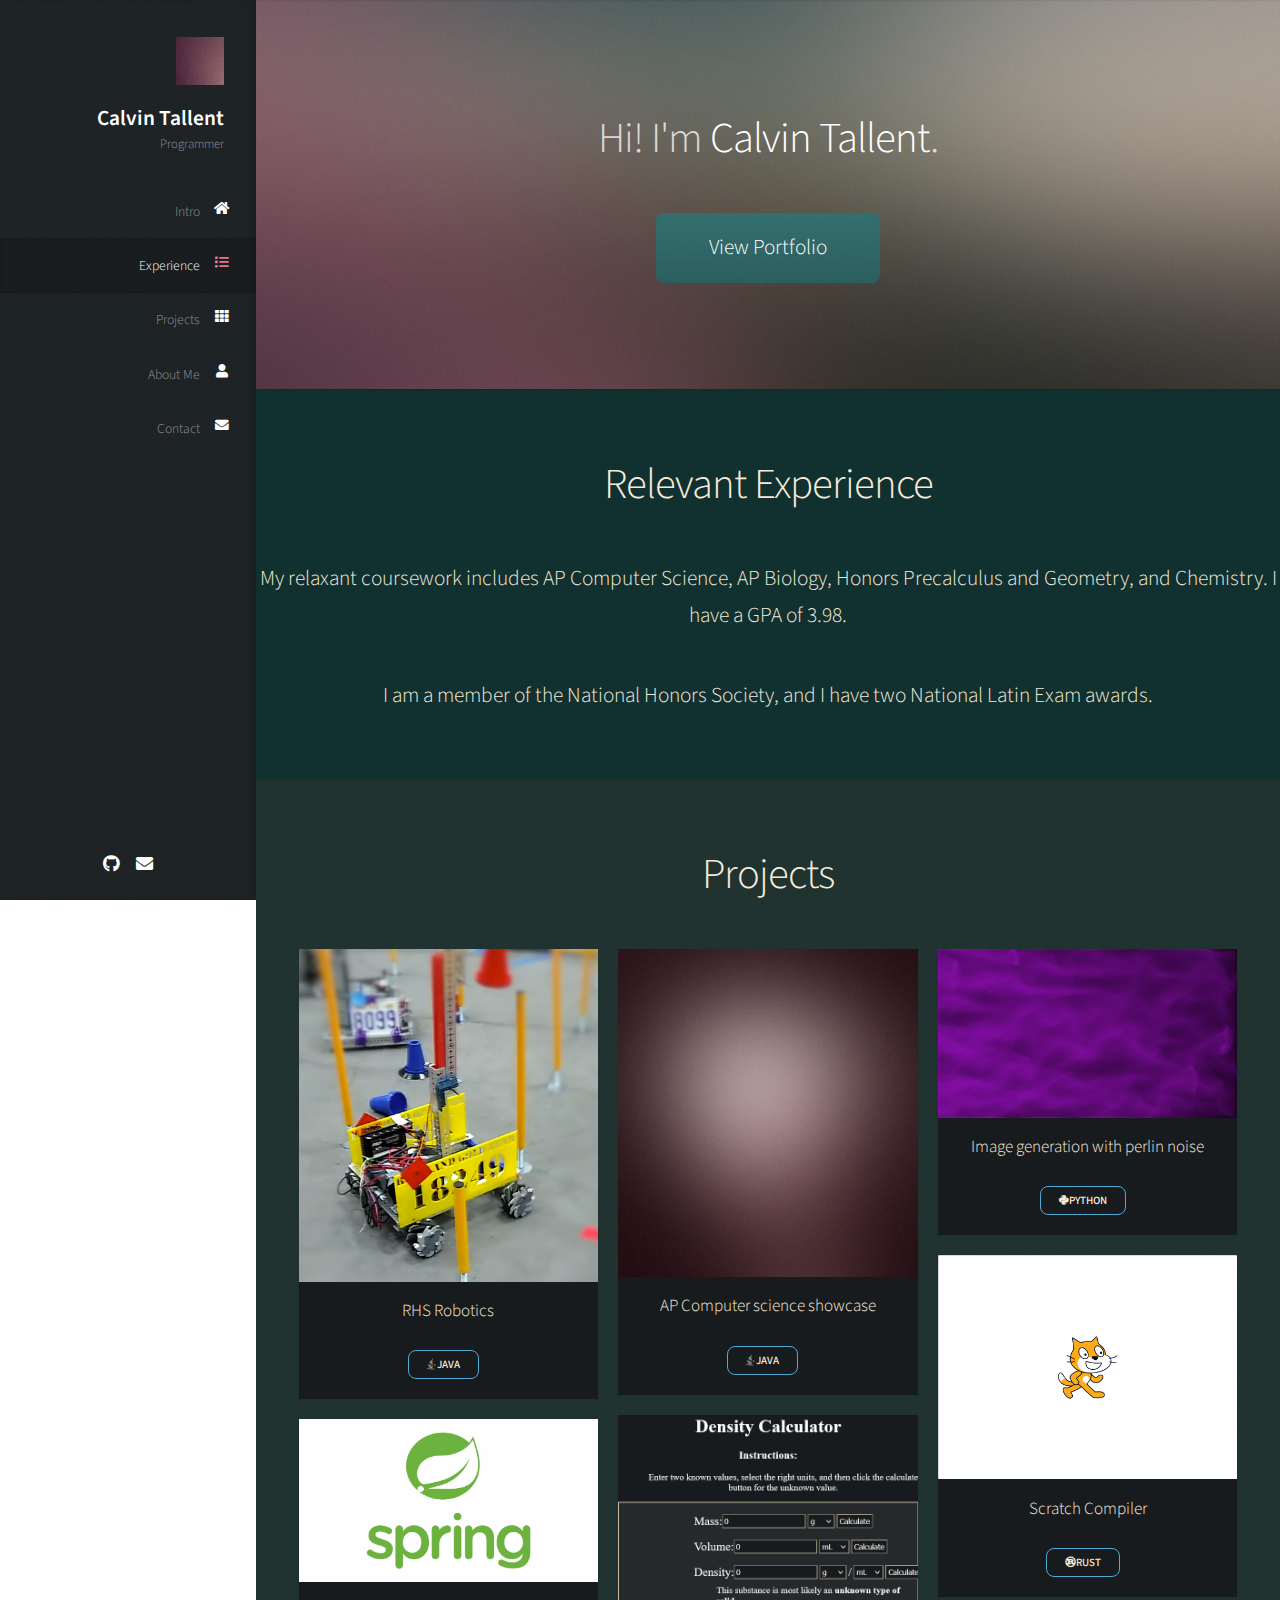
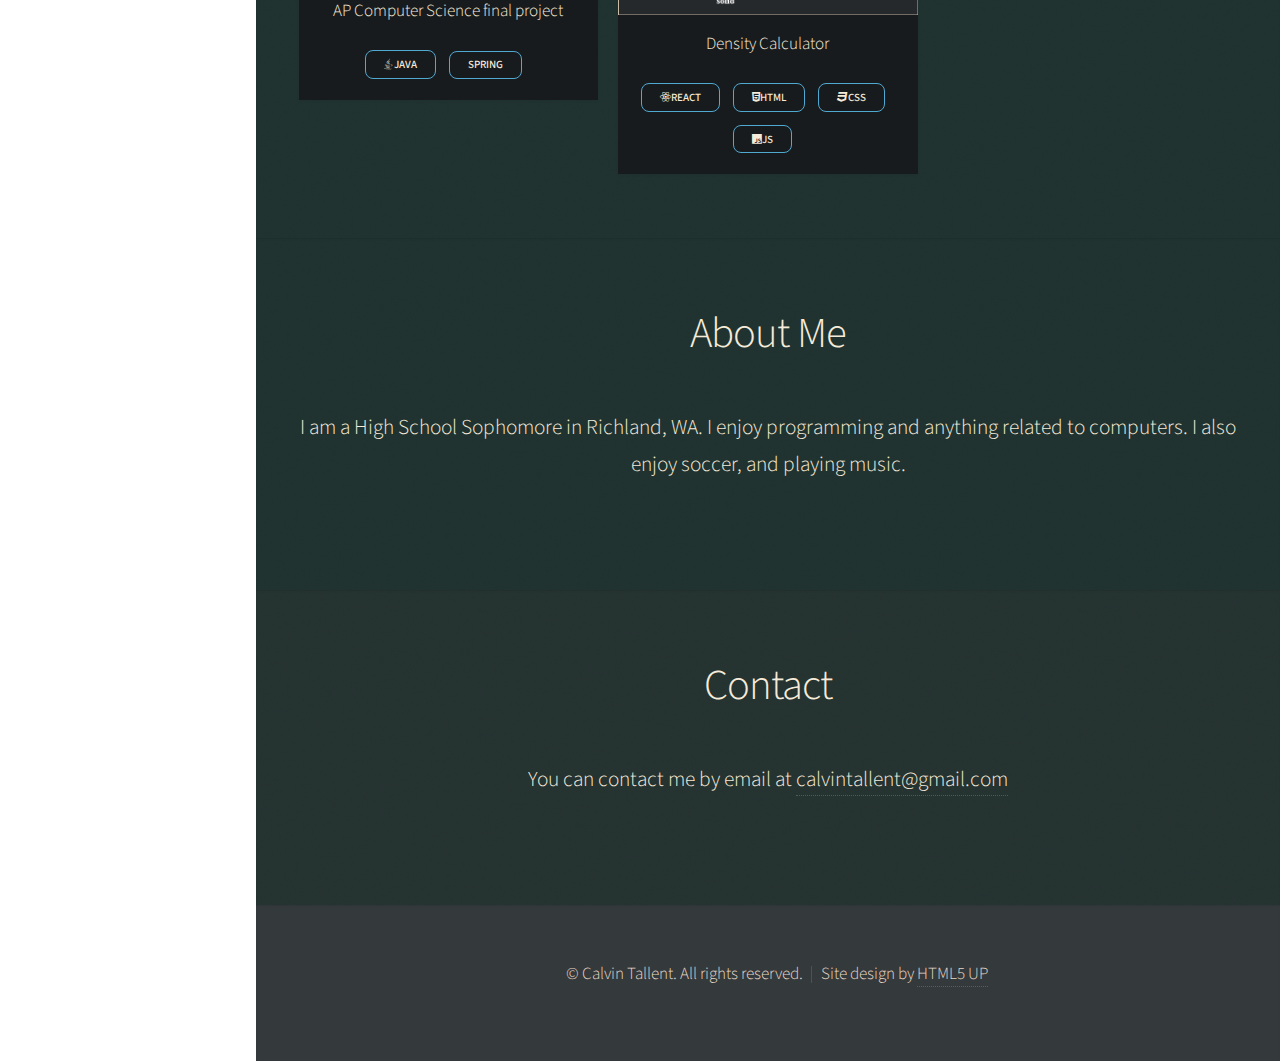
<file: index.html>
<!DOCTYPE HTML>
<!--
	Prologue by HTML5 UP
	html5up.net | @ajlkn
	Free for personal and commercial use under the CCA 3.0 license (html5up.net/license)
-->
<html>
	<head>
		<title>Calvin Tallent's Portfolio</title>
		<meta charset="utf-8" />
		<meta name="viewport" content="width=device-width, initial-scale=1, user-scalable=no" />
		<link rel="stylesheet" href="assets/css/main.css" />
		<link rel="stylesheet" href="assets/css/prism.css">
	</head>
	<body class="is-preload">

		<!-- Header -->
			<div id="header">

				<div class="top">

					<!-- Logo -->
						<div id="logo">
							<span class="image avatar48"><img src="images/avatar.jpg" alt="" /></span>
							<h1 id="title">Calvin Tallent</h1>
							<p>Programmer</p>
						</div>

					<!-- Nav -->
						<nav id="nav">
							<ul>
								<li><a href="#top" id="top-link"><span class="icon solid fa-home">Intro</span></a></li>
								<li><a href="#experience" id="experience-link"><span class="icon solid fa-list">Experience</span></a></li>
								<li><a href="#portfolio" id="portfolio-link"><span class="icon solid fa-th">Projects</span></a></li>
								<li><a href="#about" id="about-link"><span class="icon solid fa-user">About Me</span></a></li>
								<li><a href="#contact" id="contact-link"><span class="icon solid fa-envelope">Contact</span></a></li>
							</ul>
						</nav>

				</div>

				<div class="bottom">

					<!-- Social Icons -->
						<ul class="icons">
							<!-- <li><a href="#" class="icon brands fa-twitter"><span class="label">Twitter</span></a></li>
							<li><a href="#" class="icon brands fa-facebook-f"><span class="label">Facebook</span></a></li> -->
							<li><a href="https://github.com/Tallented-Code-bot" class="icon brands fa-github"><span class="label">Github</span></a></li>
							<!-- <li><a href="#" class="icon brands fa-dribbble"><span class="label">Dribbble</span></a></li> -->
							<li><a href="mailto:calvintallent@gmail.com" class="icon solid fa-envelope"><span class="label">Email</span></a></li>
						</ul>

				</div>

			</div>

		<!-- Main -->
			<div id="main">

				<!-- Intro -->
					<section id="top" class="one dark cover">
						<div class="container">

							<header>
								<h2 class="alt">Hi! I'm <strong>Calvin Tallent</strong>. </h2>
								<!-- <p>Ligula scelerisque justo sem accumsan diam quis<br />
								vitae natoque dictum sollicitudin elementum.</p> -->
							</header>

							<footer>
								<a href="#portfolio" class="button scrolly">View Portfolio</a>
							</footer>

						</div>

					</section>

					<section id="experience" class="two">
						<header><h2>Relevant Experience</h2></header>

						<p>
							My relaxant coursework includes AP Computer Science, AP Biology, Honors Precalculus and Geometry, and Chemistry.
							I have a GPA of 3.98.
						</p>

						<p>
							I am a member of the National Honors Society, and I have two National Latin Exam awards.
						</p>

					</section>

				<!-- Portfolio -->
					<section id="portfolio" class="three">
						<div class="container">

							<header>
								<h2>Projects</h2>
							</header>

							<p></p>

							<div class="row">
								<div class="col-4 col-12-mobile">
									<article class="item">
										<a href="pages/robotics.html" class="image fit"><img src="images/robot.png" alt="" /></a>
										<header>
											<h3>RHS Robotics</h3>
											<p>
												<span class="skill icon brands fa-java">
												Java</span>
											</p>
										</header>
									</article>
									<article class="item">
										<a href="pages/bank-project.html" class="image fit"><img src="images/spring-logo.png" alt="" /></a>
										<header>
											<h3>AP Computer Science final project</h3>
											<p>
												<span class="skill icon brands fa-java">
												Java</span>
												<span class="skill">Spring</span>
											</p>
										</header>
									</article>
								</div>
								<div class="col-4 col-12-mobile">
									<article class="item">
										<a href="pages/cs-showcase.html" class="image fit"><img src="images/pic04.jpg" alt="" /></a>
										<header>
											<h3>AP Computer science showcase</h3>
											<p>
												<span class="skill icon brands fa-java">
												Java</span>
											</p>
										</header>
									</article>
									<article class="item">
										<a href="pages/density-calculator.html" class="image fit"><img src="images/density_calculator.png" alt="" /></a>
										<header>
											<h3>Density Calculator</h3>
											<p>
												<span class="skill icon brands fa-react">React</span>
												<span class="skill icon brands fa-html5">HTML</span>
												<span class="skill icon brands fa-css3">CSS</span>
												<span class="skill icon brands fa-js">JS</span>
											</p>
										</header>
									</article>
								</div>
								<div class="col-4 col-12-mobile">
									<article class="item">
										<a href="pages/perlin-noise.html" class="image fit"><img src="images/perlin_image.png" alt="" /></a>
										<header>
											<h3>Image generation with perlin noise</h3>
											<p>
												<span class="icon skill brands fa-python fa-lg">Python</span>
											</p>
										</header>
									</article>
									<article class="item">
										<a href="/pages/scratch-compiler.html" class="image fit"><img src="images/scratch.png" alt="" /></a>
										<header>
											<h3>Scratch Compiler</h3>
											<p>
												<span class="icon skill brands fa-rust">Rust</span>
											</p>
										</header>
									</article>
								</div>
							</div>

						</div>
					</section>

				<!-- About Me -->
					<section id="about" class="four">
						<div class="container">

							<header>
								<h2>About Me</h2>
							</header>

							<!-- <a href="#" class="image featured"><img src="images/pic08.jpg" alt="" /></a> -->

							<p>
								I am a High School Sophomore in Richland, WA.  I enjoy programming and anything related to computers.
								I also enjoy soccer, and playing music.
							</p>


							<!-- <pre><code class="lang-css"> </code></pre> -->

						</div>
					</section>

				<!-- Contact -->
					<section id="contact" class="five">
						<div class="container">

							<header>
								<h2>Contact</h2>
							</header>

							<p>You can contact me by email at <a href="mailto:calvintallent@gmail.com">calvintallent@gmail.com</a></p>

							<!-- <form method="post" action="#">
								<div class="row">
									<div class="col-6 col-12-mobile"><input type="text" name="name" placeholder="Name" /></div>
									<div class="col-6 col-12-mobile"><input type="text" name="email" placeholder="Email" /></div>
									<div class="col-12">
										<textarea name="message" placeholder="Message"></textarea>
									</div>
									<div class="col-12">
										<input type="submit" value="Send Message" />
									</div>
								</div>
							</form> -->

						</div>
					</section>

			</div>

		<!-- Footer -->
			<div id="footer">

				<!-- Copyright -->
					<ul class="copyright">
						<li>&copy; Calvin Tallent. All rights reserved.</li><li>Site design by <a href="http://html5up.net">HTML5 UP</a></li>
					</ul>

			</div>

		<!-- Scripts -->
			<script src="assets/js/jquery.min.js"></script>
			<script src="assets/js/jquery.scrolly.min.js"></script>
			<script src="assets/js/jquery.scrollex.min.js"></script>
			<script src="assets/js/browser.min.js"></script>
			<script src="assets/js/breakpoints.min.js"></script>
			<script src="assets/js/util.js"></script>
			<script src="assets/js/main.js"></script>
			<script src="assets/js/prism.js"></script>

	</body>
</html>
</file>
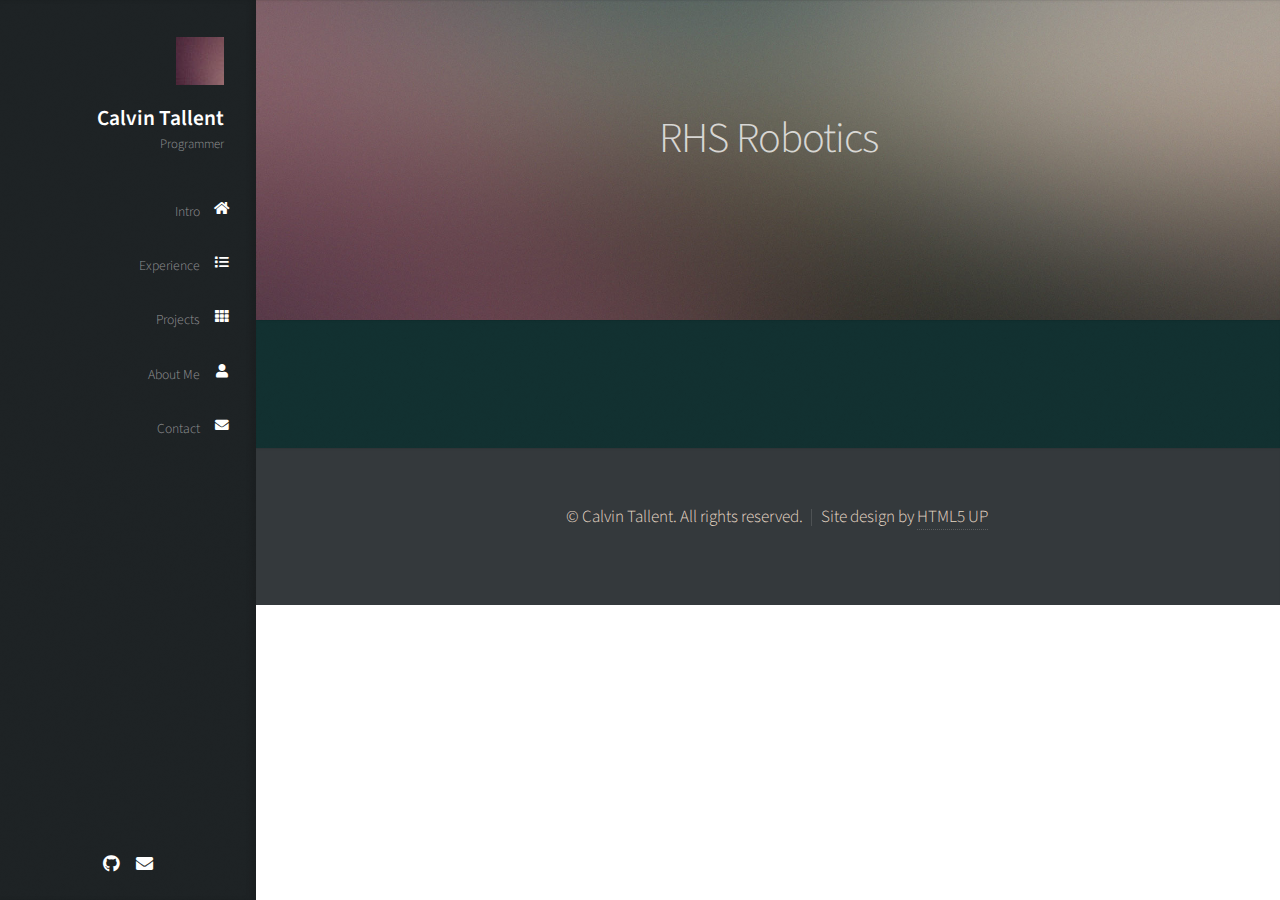
<file: project.html>
<!DOCTYPE html>
<html lang="en">
<head>
    <meta charset="UTF-8">
    <meta http-equiv="X-UA-Compatible" content="IE=edge">
    <meta name="viewport" content="width=device-width, initial-scale=1.0">
    <link rel="stylesheet" href="assets/css/main.css" />
    <link rel="stylesheet" href="assets/css/prism.css">
    <title>Project test page</title>
</head>
<body class="is-preload">
    		<div id="header">

				<div class="top">

					<!-- Logo -->
						<div id="logo">
							<span class="image avatar48"><img src="images/avatar.jpg" alt="" /></span>
							<h1 id="title">Calvin Tallent</h1>
							<p>Programmer</p>
						</div>

					<!-- Nav -->
						<nav id="nav">
							<ul>
								<li><a href="index.html#top" id="top-link"><span class="icon solid fa-home">Intro</span></a></li>
								<li><a href="index.html#experience" id="experience-link"><span class="icon solid fa-list">Experience</span></a></li>
								<li><a href="index.html#portfolio" id="portfolio-link"><span class="icon solid fa-th">Projects</span></a></li>
								<li><a href="index.html#about" id="about-link"><span class="icon solid fa-user">About Me</span></a></li>
								<li><a href="index.html#contact" id="contact-link"><span class="icon solid fa-envelope">Contact</span></a></li>
							</ul>
						</nav>

				</div>

				<div class="bottom">

					<!-- Social Icons -->
						<ul class="icons">
							<!-- <li><a href="#" class="icon brands fa-twitter"><span class="label">Twitter</span></a></li>
							<li><a href="#" class="icon brands fa-facebook-f"><span class="label">Facebook</span></a></li> -->
							<li><a href="https://github.com/Tallented-Code-bot" class="icon brands fa-github"><span class="label">Github</span></a></li>
							<!-- <li><a href="#" class="icon brands fa-dribbble"><span class="label">Dribbble</span></a></li> -->
							<li><a href="mailto:calvintallent@gmail.com" class="icon solid fa-envelope"><span class="label">Email</span></a></li>
						</ul>

				</div>

			</div>

    <div id="main">
        <section id="top" class="one dark cover">
            <div class="container">
                <header><h2 class="alt">RHS Robotics</h2> </header>
            </div>
        </section>

        <section class="two">
                         
        </section>

    </div>


    <div id="footer">

        <!-- Copyright -->
            <ul class="copyright">
                <li>&copy; Calvin Tallent. All rights reserved.</li><li>Site design by <a href="http://html5up.net">HTML5 UP</a></li>
            </ul>

    </div>



    <script src="assets/js/jquery.min.js"></script>
    <script src="assets/js/jquery.scrolly.min.js"></script>
    <script src="assets/js/jquery.scrollex.min.js"></script>
    <script src="assets/js/browser.min.js"></script>
    <script src="assets/js/breakpoints.min.js"></script>
    <script src="assets/js/util.js"></script>
    <script src="assets/js/main.js"></script>
</body>
</html>
</file>
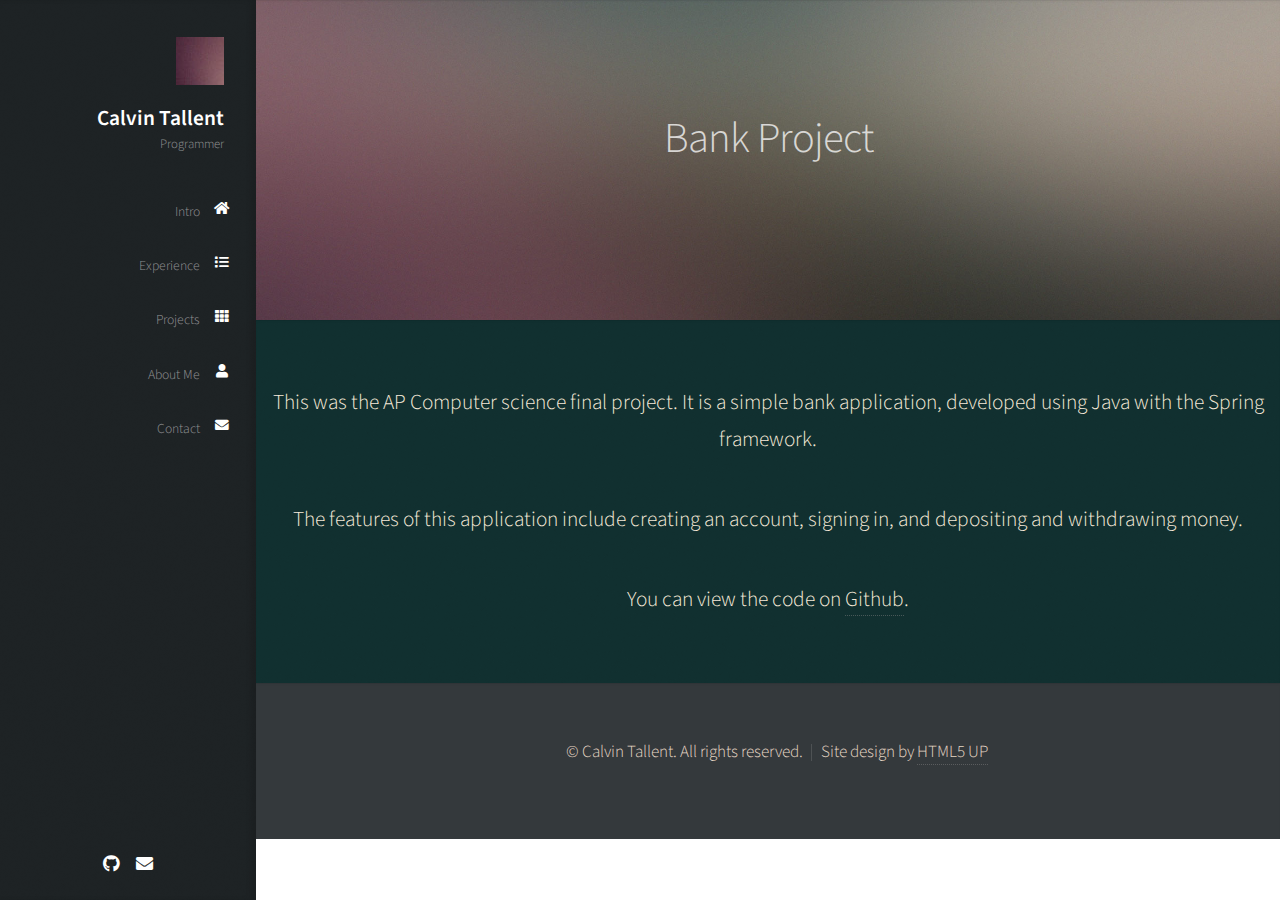
<file: pages/bank-project.html>
<!DOCTYPE html>
<html lang="en">
<head>
    <meta charset="UTF-8">
    <meta http-equiv="X-UA-Compatible" content="IE=edge">
    <meta name="viewport" content="width=device-width, initial-scale=1.0">
    <link rel="stylesheet" href="../assets/css/main.css" />
    <link rel="stylesheet" href="../assets/css/prism.css">
    <title>Scratch Compiler - Calvin Tallent's Portfolio</title>
</head>
<body class="is-preload">
    		<div id="header">

				<div class="top">

					<!-- Logo -->
						<div id="logo">
							<span class="image avatar48"><img src="../images/avatar.jpg" alt="" /></span>
							<h1 id="title">Calvin Tallent</h1>
							<p>Programmer</p>
						</div>

					<!-- Nav -->
						<nav id="nav">
							<ul>
								<li><a href="../index.html#top" id="top-link"><span class="icon solid fa-home">Intro</span></a></li>
								<li><a href="../index.html#experience" id="experience-link"><span class="icon solid fa-list">Experience</span></a></li>
								<li><a href="../index.html#portfolio" id="portfolio-link"><span class="icon solid fa-th">Projects</span></a></li>
								<li><a href="../index.html#about" id="about-link"><span class="icon solid fa-user">About Me</span></a></li>
								<li><a href="../index.html#contact" id="contact-link"><span class="icon solid fa-envelope">Contact</span></a></li>
							</ul>
						</nav>

				</div>

				<div class="bottom">

					<!-- Social Icons -->
						<ul class="icons">
							<!-- <li><a href="#" class="icon brands fa-twitter"><span class="label">Twitter</span></a></li>
							<li><a href="#" class="icon brands fa-facebook-f"><span class="label">Facebook</span></a></li> -->
							<li><a href="https://github.com/Tallented-Code-bot" class="icon brands fa-github"><span class="label">Github</span></a></li>
							<!-- <li><a href="#" class="icon brands fa-dribbble"><span class="label">Dribbble</span></a></li> -->
							<li><a href="mailto:calvintallent@gmail.com" class="icon solid fa-envelope"><span class="label">Email</span></a></li>
						</ul>

				</div>

			</div>

    <div id="main">
        <section id="top" class="one dark cover">
            <div class="container">
                <header>
					<h2 class="alt">Bank Project</h2>
				</header>
            </div>
        </section>

        <section class="two">
			<p>
				This was the AP Computer science final project.  It is a simple bank application, developed using Java with the Spring framework.	
			</p>

			<p>
				The features of this application include creating an account, signing in, and depositing and withdrawing money.
			</p>

			<p>
				You can view the code on <a href="https://github.com/Tallented-Code-bot/apcs_final_project/">Github</a>.
			</p>

			
        </section>

    </div>


    <div id="footer">

        <!-- Copyright -->
            <ul class="copyright">
                <li>&copy; Calvin Tallent. All rights reserved.</li><li>Site design by <a href="http://html5up.net">HTML5 UP</a></li>
            </ul>

    </div>



    <script src="../assets/js/jquery.min.js"></script>
    <script src="../assets/js/jquery.scrolly.min.js"></script>
    <script src="../assets/js/jquery.scrollex.min.js"></script>
    <script src="../assets/js/browser.min.js"></script>
    <script src="../assets/js/breakpoints.min.js"></script>
    <script src="../assets/js/util.js"></script>
    <script src="../assets/js/main.js"></script>
</body>
</html>
</file>
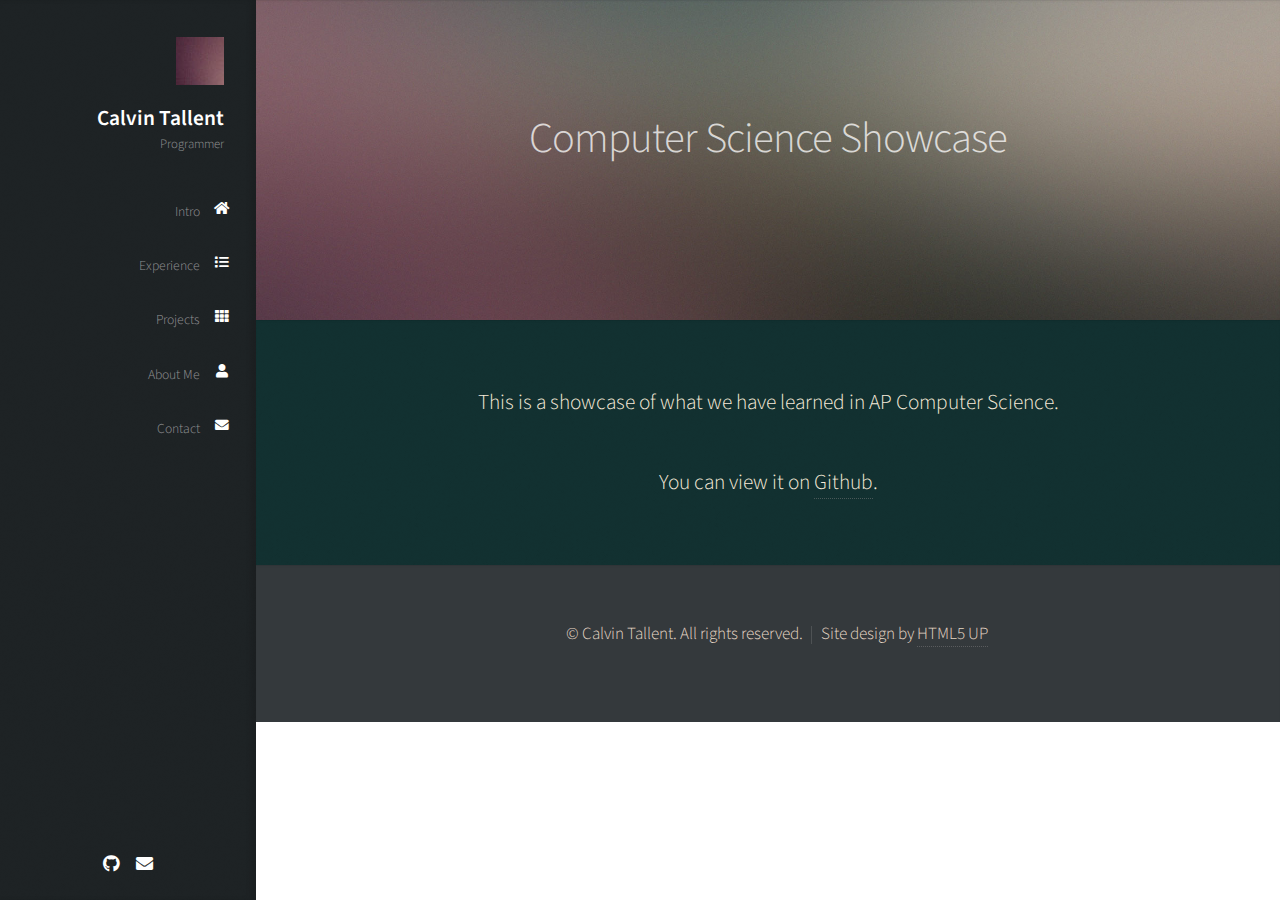
<file: pages/cs-showcase.html>
<!DOCTYPE html>
<html lang="en">
<head>
    <meta charset="UTF-8">
    <meta http-equiv="X-UA-Compatible" content="IE=edge">
    <meta name="viewport" content="width=device-width, initial-scale=1.0">
    <link rel="stylesheet" href="../assets/css/main.css" />
    <link rel="stylesheet" href="../assets/css/prism.css">
    <title>Scratch Compiler - Calvin Tallent's Portfolio</title>
</head>
<body class="is-preload">
    		<div id="header">

				<div class="top">

					<!-- Logo -->
						<div id="logo">
							<span class="image avatar48"><img src="../images/avatar.jpg" alt="" /></span>
							<h1 id="title">Calvin Tallent</h1>
							<p>Programmer</p>
						</div>

					<!-- Nav -->
						<nav id="nav">
							<ul>
								<li><a href="../index.html#top" id="top-link"><span class="icon solid fa-home">Intro</span></a></li>
								<li><a href="../index.html#experience" id="experience-link"><span class="icon solid fa-list">Experience</span></a></li>
								<li><a href="../index.html#portfolio" id="portfolio-link"><span class="icon solid fa-th">Projects</span></a></li>
								<li><a href="../index.html#about" id="about-link"><span class="icon solid fa-user">About Me</span></a></li>
								<li><a href="../index.html#contact" id="contact-link"><span class="icon solid fa-envelope">Contact</span></a></li>
							</ul>
						</nav>

				</div>

				<div class="bottom">

					<!-- Social Icons -->
						<ul class="icons">
							<!-- <li><a href="#" class="icon brands fa-twitter"><span class="label">Twitter</span></a></li>
							<li><a href="#" class="icon brands fa-facebook-f"><span class="label">Facebook</span></a></li> -->
							<li><a href="https://github.com/Tallented-Code-bot" class="icon brands fa-github"><span class="label">Github</span></a></li>
							<!-- <li><a href="#" class="icon brands fa-dribbble"><span class="label">Dribbble</span></a></li> -->
							<li><a href="mailto:calvintallent@gmail.com" class="icon solid fa-envelope"><span class="label">Email</span></a></li>
						</ul>

				</div>

			</div>

    <div id="main">
        <section id="top" class="one dark cover">
            <div class="container">
                <header>
					<h2 class="alt">Computer Science Showcase</h2>
				</header>
            </div>
        </section>

        <section class="two">

			<p>
				This is a showcase of what we have learned in AP Computer Science.
			</p>

			<p>
				You can view it on <a href="https://github.com/Tallented-Code-bot/apcs_showcase">Github</a>.
			</p>
			
        </section>

    </div>


    <div id="footer">

        <!-- Copyright -->
            <ul class="copyright">
                <li>&copy; Calvin Tallent. All rights reserved.</li><li>Site design by <a href="http://html5up.net">HTML5 UP</a></li>
            </ul>

    </div>



    <script src="../assets/js/jquery.min.js"></script>
    <script src="../assets/js/jquery.scrolly.min.js"></script>
    <script src="../assets/js/jquery.scrollex.min.js"></script>
    <script src="../assets/js/browser.min.js"></script>
    <script src="../assets/js/breakpoints.min.js"></script>
    <script src="../assets/js/util.js"></script>
    <script src="../assets/js/main.js"></script>
</body>
</html>
</file>
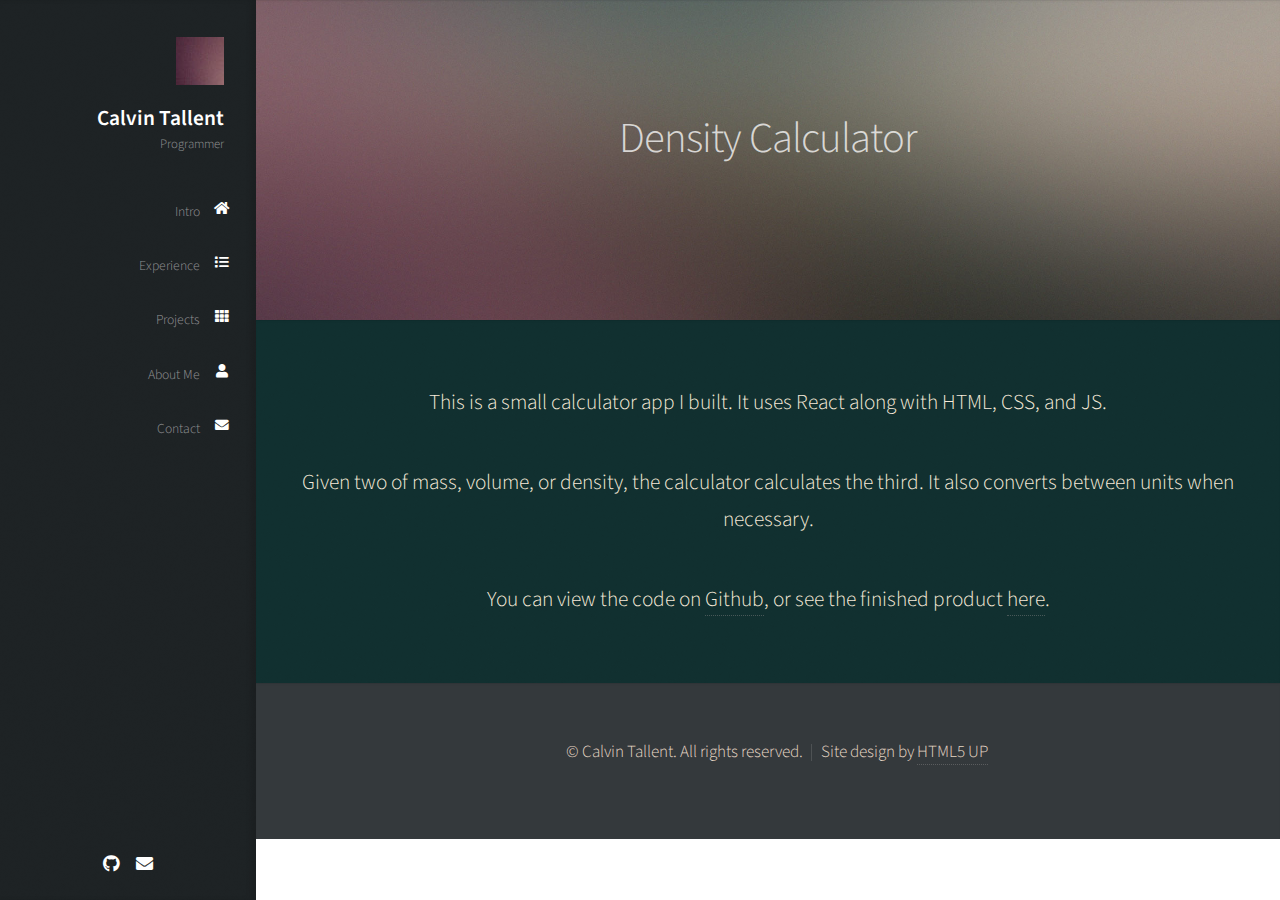
<file: pages/density-calculator.html>
<!DOCTYPE html>
<html lang="en">
<head>
    <meta charset="UTF-8">
    <meta http-equiv="X-UA-Compatible" content="IE=edge">
    <meta name="viewport" content="width=device-width, initial-scale=1.0">
    <link rel="stylesheet" href="../assets/css/main.css" />
    <link rel="stylesheet" href="../assets/css/prism.css">
    <title>Density Calculator - Calvin Tallent's Portfolio</title>
</head>
<body class="is-preload">
    		<div id="header">

				<div class="top">

					<!-- Logo -->
						<div id="logo">
							<span class="image avatar48"><img src="../images/avatar.jpg" alt="" /></span>
							<h1 id="title">Calvin Tallent</h1>
							<p>Programmer</p>
						</div>

					<!-- Nav -->
						<nav id="nav">
							<ul>
								<li><a href="../index.html#top" id="top-link"><span class="icon solid fa-home">Intro</span></a></li>
								<li><a href="../index.html#experience" id="experience-link"><span class="icon solid fa-list">Experience</span></a></li>
								<li><a href="../index.html#portfolio" id="portfolio-link"><span class="icon solid fa-th">Projects</span></a></li>
								<li><a href="../index.html#about" id="about-link"><span class="icon solid fa-user">About Me</span></a></li>
								<li><a href="../index.html#contact" id="contact-link"><span class="icon solid fa-envelope">Contact</span></a></li>
							</ul>
						</nav>

				</div>

				<div class="bottom">

					<!-- Social Icons -->
						<ul class="icons">
							<!-- <li><a href="#" class="icon brands fa-twitter"><span class="label">Twitter</span></a></li>
							<li><a href="#" class="icon brands fa-facebook-f"><span class="label">Facebook</span></a></li> -->
							<li><a href="https://github.com/Tallented-Code-bot" class="icon brands fa-github"><span class="label">Github</span></a></li>
							<!-- <li><a href="#" class="icon brands fa-dribbble"><span class="label">Dribbble</span></a></li> -->
							<li><a href="mailto:calvintallent@gmail.com" class="icon solid fa-envelope"><span class="label">Email</span></a></li>
						</ul>

				</div>

			</div>

    <div id="main">
        <section id="top" class="one dark cover">
            <div class="container">
                <header>
					<h2 class="alt">Density Calculator</h2>
				</header>
            </div>
        </section>

        <section class="two">

			<p>
				This is a small calculator app I built.  It uses React along with
				HTML, CSS, and JS.
			</p>


			<p>
				Given two of mass, volume, or density, the calculator calculates the third.  It also converts between units
				when necessary.
			</p>


			<p>
				You can view the code on <a href="https://github.com/Tallented-Code-bot/density_calculator">Github</a>,
				or see the finished product <a href="https://Tallented-Code-bot.github.io/density_calculator">here</a>.
			</p>

        </section>

    </div>


    <div id="footer">

        <!-- Copyright -->
            <ul class="copyright">
                <li>&copy; Calvin Tallent. All rights reserved.</li><li>Site design by <a href="http://html5up.net">HTML5 UP</a></li>
            </ul>

    </div>



    <script src="../assets/js/jquery.min.js"></script>
    <script src="../assets/js/jquery.scrolly.min.js"></script>
    <script src="../assets/js/jquery.scrollex.min.js"></script>
    <script src="../assets/js/browser.min.js"></script>
    <script src="../assets/js/breakpoints.min.js"></script>
    <script src="../assets/js/util.js"></script>
    <script src="../assets/js/main.js"></script>
</body>
</html>
</file>
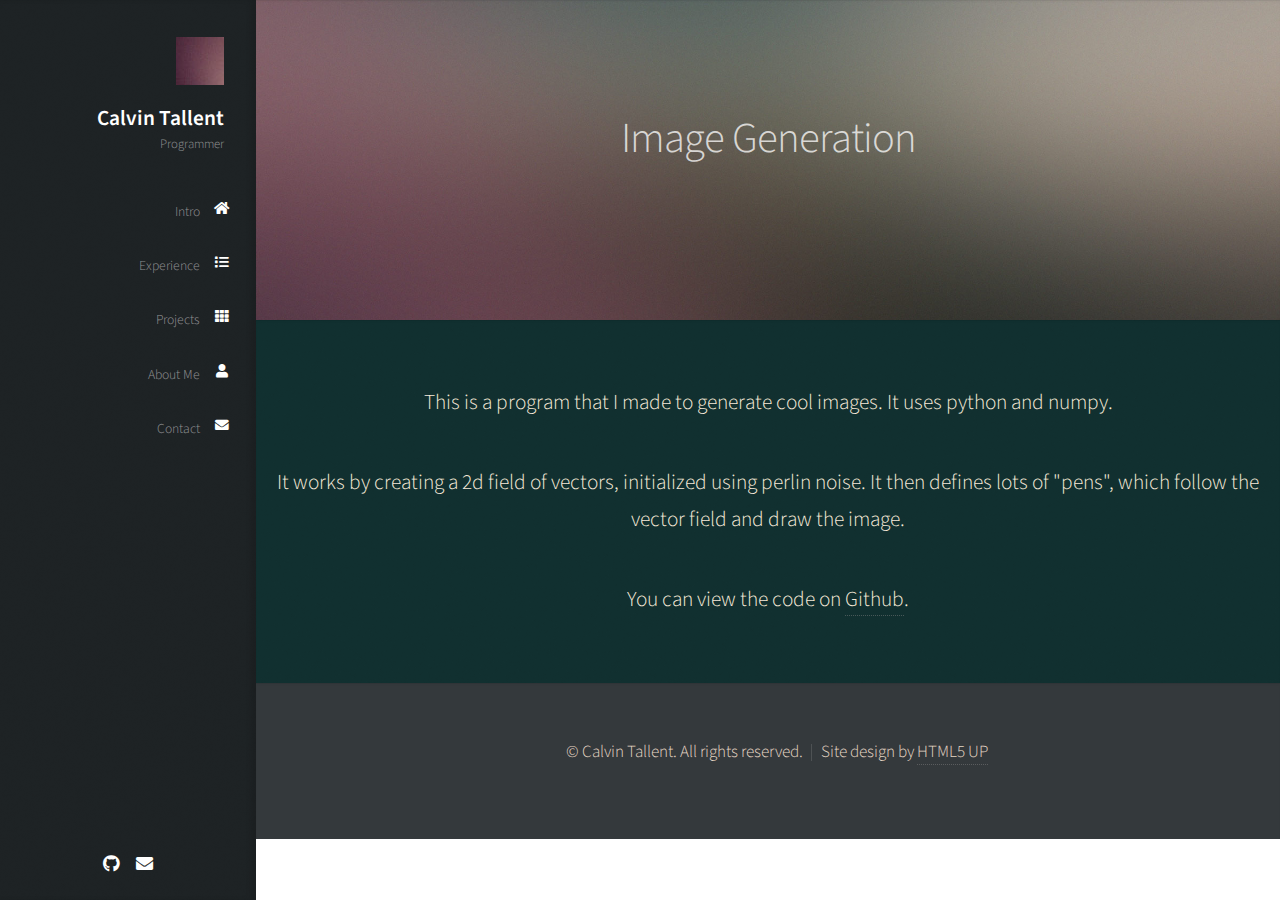
<file: pages/perlin-noise.html>
<!DOCTYPE html>
<html lang="en">
<head>
    <meta charset="UTF-8">
    <meta http-equiv="X-UA-Compatible" content="IE=edge">
    <meta name="viewport" content="width=device-width, initial-scale=1.0">
    <link rel="stylesheet" href="../assets/css/main.css" />
    <link rel="stylesheet" href="../assets/css/prism.css">
    <title>Scratch Compiler - Calvin Tallent's Portfolio</title>
</head>
<body class="is-preload">
    		<div id="header">

				<div class="top">

					<!-- Logo -->
						<div id="logo">
							<span class="image avatar48"><img src="../images/avatar.jpg" alt="" /></span>
							<h1 id="title">Calvin Tallent</h1>
							<p>Programmer</p>
						</div>

					<!-- Nav -->
						<nav id="nav">
							<ul>
								<li><a href="../index.html#top" id="top-link"><span class="icon solid fa-home">Intro</span></a></li>
								<li><a href="../index.html#experience" id="experience-link"><span class="icon solid fa-list">Experience</span></a></li>
								<li><a href="../index.html#portfolio" id="portfolio-link"><span class="icon solid fa-th">Projects</span></a></li>
								<li><a href="../index.html#about" id="about-link"><span class="icon solid fa-user">About Me</span></a></li>
								<li><a href="../index.html#contact" id="contact-link"><span class="icon solid fa-envelope">Contact</span></a></li>
							</ul>
						</nav>

				</div>

				<div class="bottom">

					<!-- Social Icons -->
						<ul class="icons">
							<!-- <li><a href="#" class="icon brands fa-twitter"><span class="label">Twitter</span></a></li>
							<li><a href="#" class="icon brands fa-facebook-f"><span class="label">Facebook</span></a></li> -->
							<li><a href="https://github.com/Tallented-Code-bot" class="icon brands fa-github"><span class="label">Github</span></a></li>
							<!-- <li><a href="#" class="icon brands fa-dribbble"><span class="label">Dribbble</span></a></li> -->
							<li><a href="mailto:calvintallent@gmail.com" class="icon solid fa-envelope"><span class="label">Email</span></a></li>
						</ul>

				</div>

			</div>

    <div id="main">
        <section id="top" class="one dark cover">
            <div class="container">
                <header>
					<h2 class="alt">Image Generation</h2>
				</header>
            </div>
        </section>

        <section class="two">
			<p>
				This is a program that I made to generate cool images.  It uses python and numpy.	
			</p>

			<p>
				It works by creating a 2d field of vectors, initialized using perlin noise.  It then defines lots of "pens", which
				follow the vector field and draw the image.
			</p>

			<p>You can view the code on <a href="https://github.com/Tallented-Code-bot/perlin_images">Github</a>.</p>

			
        </section>

    </div>


    <div id="footer">

        <!-- Copyright -->
            <ul class="copyright">
                <li>&copy; Calvin Tallent. All rights reserved.</li><li>Site design by <a href="http://html5up.net">HTML5 UP</a></li>
            </ul>

    </div>



    <script src="../assets/js/jquery.min.js"></script>
    <script src="../assets/js/jquery.scrolly.min.js"></script>
    <script src="../assets/js/jquery.scrollex.min.js"></script>
    <script src="../assets/js/browser.min.js"></script>
    <script src="../assets/js/breakpoints.min.js"></script>
    <script src="../assets/js/util.js"></script>
    <script src="../assets/js/main.js"></script>
</body>
</html>
</file>
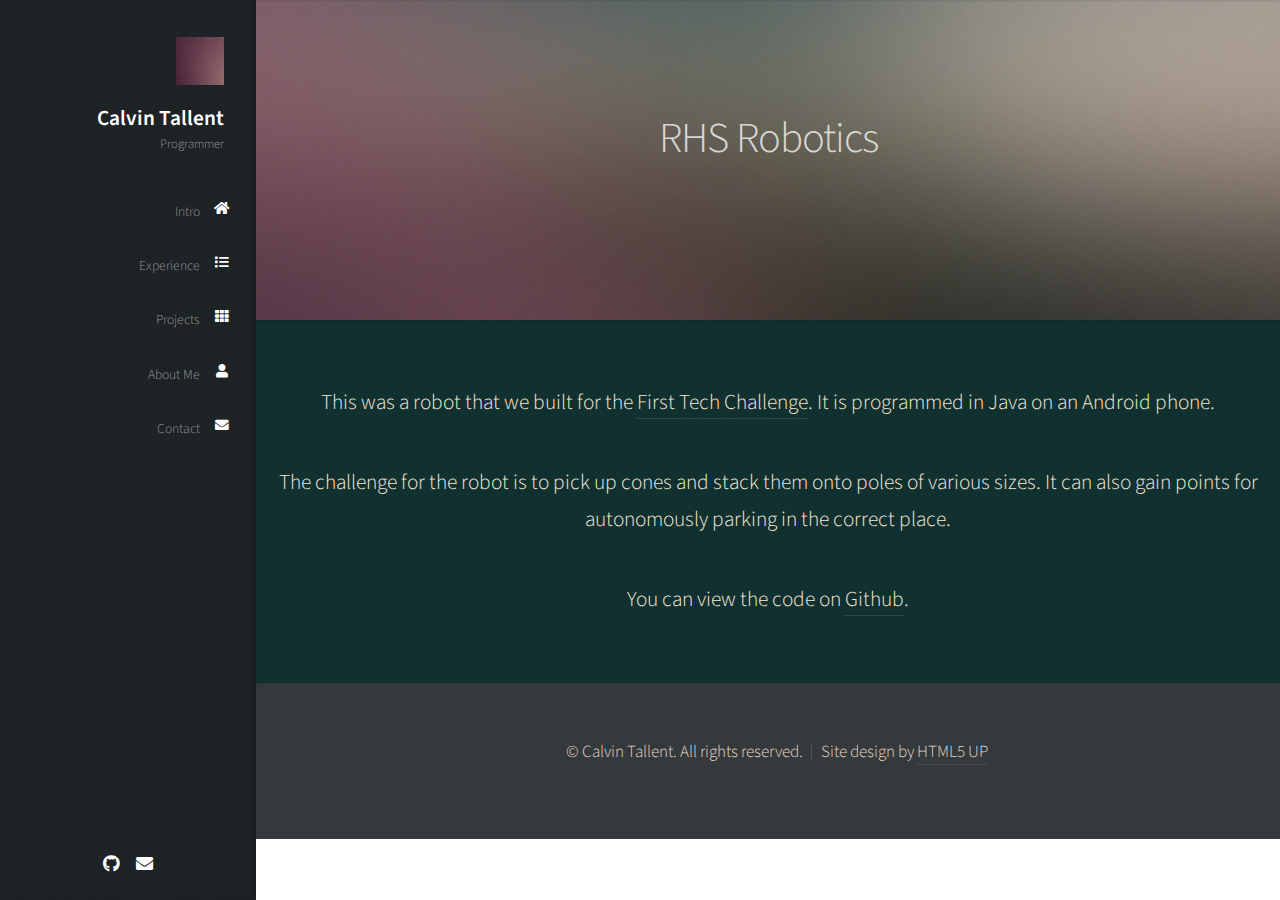
<file: pages/robotics.html>
<!DOCTYPE html>
<html lang="en">
<head>
    <meta charset="UTF-8">
    <meta http-equiv="X-UA-Compatible" content="IE=edge">
    <meta name="viewport" content="width=device-width, initial-scale=1.0">
    <link rel="stylesheet" href="../assets/css/main.css" />
    <link rel="stylesheet" href="../assets/css/prism.css">
    <title>RHS Robotics - Calvin Tallent's Portfolio</title>
</head>
<body class="is-preload">
    		<div id="header">

				<div class="top">

					<!-- Logo -->
						<div id="logo">
							<span class="image avatar48"><img src="../images/avatar.jpg" alt="" /></span>
							<h1 id="title">Calvin Tallent</h1>
							<p>Programmer</p>
						</div>

					<!-- Nav -->
						<nav id="nav">
							<ul>
								<li><a href="../index.html#top" id="top-link"><span class="icon solid fa-home">Intro</span></a></li>
								<li><a href="../index.html#experience" id="experience-link"><span class="icon solid fa-list">Experience</span></a></li>
								<li><a href="../index.html#portfolio" id="portfolio-link"><span class="icon solid fa-th">Projects</span></a></li>
								<li><a href="../index.html#about" id="about-link"><span class="icon solid fa-user">About Me</span></a></li>
								<li><a href="../index.html#contact" id="contact-link"><span class="icon solid fa-envelope">Contact</span></a></li>
							</ul>
						</nav>

				</div>

				<div class="bottom">

					<!-- Social Icons -->
						<ul class="icons">
							<!-- <li><a href="#" class="icon brands fa-twitter"><span class="label">Twitter</span></a></li>
							<li><a href="#" class="icon brands fa-facebook-f"><span class="label">Facebook</span></a></li> -->
							<li><a href="https://github.com/Tallented-Code-bot" class="icon brands fa-github"><span class="label">Github</span></a></li>
							<!-- <li><a href="#" class="icon brands fa-dribbble"><span class="label">Dribbble</span></a></li> -->
							<li><a href="mailto:calvintallent@gmail.com" class="icon solid fa-envelope"><span class="label">Email</span></a></li>
						</ul>

				</div>

			</div>

    <div id="main">
        <section id="top" class="one dark cover">
            <div class="container">
                <header>
					<h2 class="alt">RHS Robotics</h2>
				</header>
            </div>
        </section>

        <section class="two">

			<p>
				This was a robot that we built for the <a href="https://www.firstinspires.org/robotics/ftc">First Tech Challenge</a>.
				It is programmed in Java on an Android phone.
			</p>


			<p>
				The challenge for the robot is to pick up cones and stack them onto poles of various sizes.
				It can also gain points for autonomously parking in the correct place. 	
			</p>


			<p>
				You can view the code on <a href="https://github.com/Tallented-Code-bot/RobotCode">Github</a>.
			</p>

			
        </section>

    </div>


    <div id="footer">

        <!-- Copyright -->
            <ul class="copyright">
                <li>&copy; Calvin Tallent. All rights reserved.</li><li>Site design by <a href="http://html5up.net">HTML5 UP</a></li>
            </ul>

    </div>



    <script src="../assets/js/jquery.min.js"></script>
    <script src="../assets/js/jquery.scrolly.min.js"></script>
    <script src="../assets/js/jquery.scrollex.min.js"></script>
    <script src="../assets/js/browser.min.js"></script>
    <script src="../assets/js/breakpoints.min.js"></script>
    <script src="../assets/js/util.js"></script>
    <script src="../assets/js/main.js"></script>
</body>
</html>
</file>
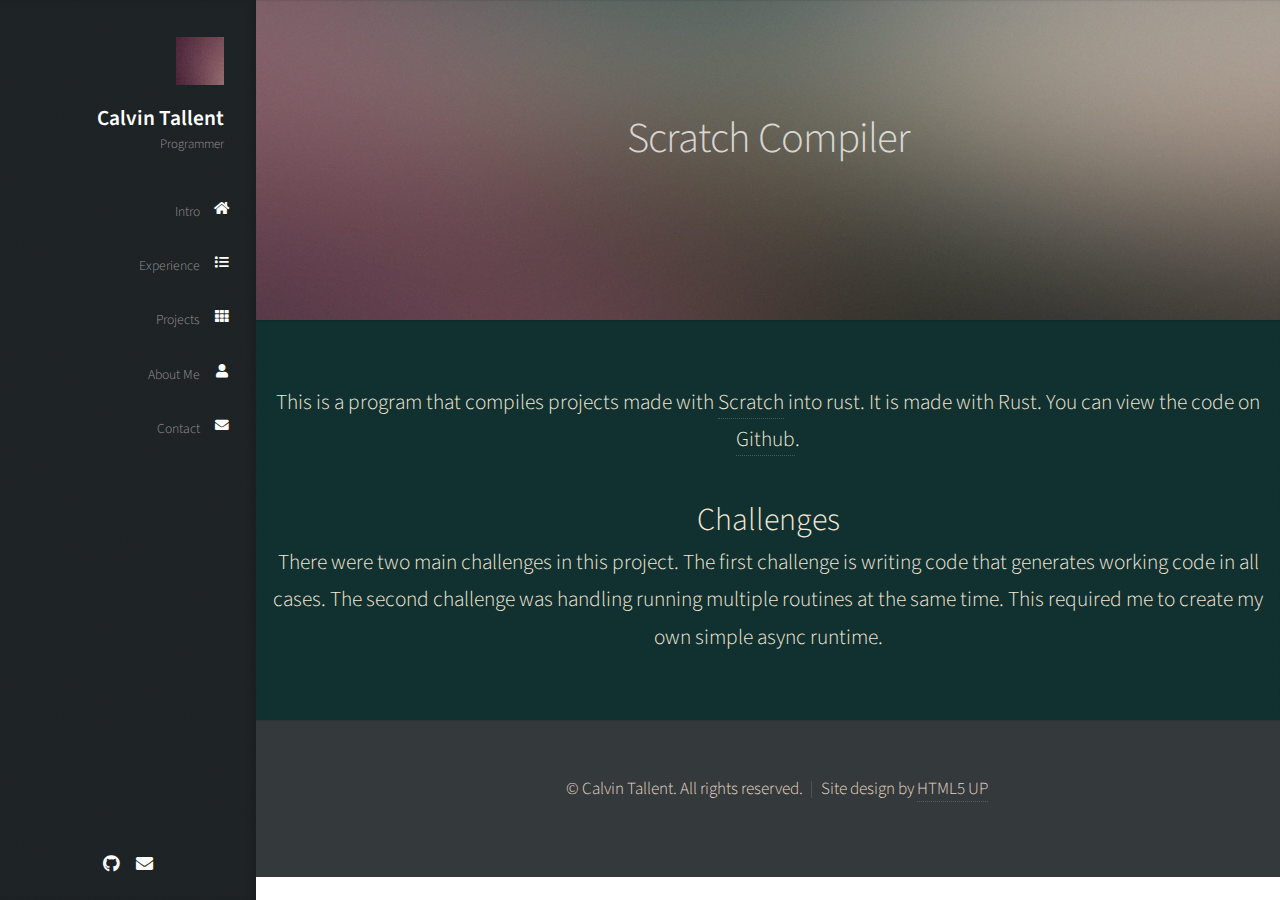
<file: pages/scratch-compiler.html>
<!DOCTYPE html>
<html lang="en">
<head>
    <meta charset="UTF-8">
    <meta http-equiv="X-UA-Compatible" content="IE=edge">
    <meta name="viewport" content="width=device-width, initial-scale=1.0">
    <link rel="stylesheet" href="../assets/css/main.css" />
    <link rel="stylesheet" href="../assets/css/prism.css">
    <title>Scratch Compiler - Calvin Tallent's Portfolio</title>
</head>
<body class="is-preload">
    		<div id="header">

				<div class="top">

					<!-- Logo -->
						<div id="logo">
							<span class="image avatar48"><img src="../images/avatar.jpg" alt="" /></span>
							<h1 id="title">Calvin Tallent</h1>
							<p>Programmer</p>
						</div>

					<!-- Nav -->
						<nav id="nav">
							<ul>
								<li><a href="../index.html#top" id="top-link"><span class="icon solid fa-home">Intro</span></a></li>
								<li><a href="../index.html#experience" id="experience-link"><span class="icon solid fa-list">Experience</span></a></li>
								<li><a href="../index.html#portfolio" id="portfolio-link"><span class="icon solid fa-th">Projects</span></a></li>
								<li><a href="../index.html#about" id="about-link"><span class="icon solid fa-user">About Me</span></a></li>
								<li><a href="../index.html#contact" id="contact-link"><span class="icon solid fa-envelope">Contact</span></a></li>
							</ul>
						</nav>

				</div>

				<div class="bottom">

					<!-- Social Icons -->
						<ul class="icons">
							<!-- <li><a href="#" class="icon brands fa-twitter"><span class="label">Twitter</span></a></li>
							<li><a href="#" class="icon brands fa-facebook-f"><span class="label">Facebook</span></a></li> -->
							<li><a href="https://github.com/Tallented-Code-bot" class="icon brands fa-github"><span class="label">Github</span></a></li>
							<!-- <li><a href="#" class="icon brands fa-dribbble"><span class="label">Dribbble</span></a></li> -->
							<li><a href="mailto:calvintallent@gmail.com" class="icon solid fa-envelope"><span class="label">Email</span></a></li>
						</ul>

				</div>

			</div>

    <div id="main">
        <section id="top" class="one dark cover">
            <div class="container">
                <header>
					<h2 class="alt">Scratch Compiler</h2>
				</header>
            </div>
        </section>

        <section class="two">

			This is a program that compiles projects made with <a href="https://scratch.mit.edu">Scratch</a>
			into rust.  It is made with Rust.



			You can view the code on <a href="https://github.com/Tallented-Code-bot/rusty-scratch">Github</a>.



			<br><br><h3>Challenges</h3>
			There were two main challenges in this project.  The first challenge is writing
			code that generates working code in all cases.

			The second challenge was handling running multiple routines at the same time.
			This required me to create my own simple async runtime.
			
        </section>

    </div>


    <div id="footer">

        <!-- Copyright -->
            <ul class="copyright">
                <li>&copy; Calvin Tallent. All rights reserved.</li><li>Site design by <a href="http://html5up.net">HTML5 UP</a></li>
            </ul>

    </div>



    <script src="../assets/js/jquery.min.js"></script>
    <script src="../assets/js/jquery.scrolly.min.js"></script>
    <script src="../assets/js/jquery.scrollex.min.js"></script>
    <script src="../assets/js/browser.min.js"></script>
    <script src="../assets/js/breakpoints.min.js"></script>
    <script src="../assets/js/util.js"></script>
    <script src="../assets/js/main.js"></script>
</body>
</html>
</file>
<file: assets/css/prism.css>
/* PrismJS 1.29.0
https://prismjs.com/download.html#themes=prism-tomorrow&languages=markup+css+clike+javascript+java+rust&plugins=line-numbers */
code[class*=language-],pre[class*=language-]{color:#ccc;background:0 0;font-family:Consolas,Monaco,'Andale Mono','Ubuntu Mono',monospace;font-size:1em;text-align:left;white-space:pre;word-spacing:normal;word-break:normal;word-wrap:normal;line-height:1.5;-moz-tab-size:4;-o-tab-size:4;tab-size:4;-webkit-hyphens:none;-moz-hyphens:none;-ms-hyphens:none;hyphens:none}pre[class*=language-]{padding:1em;margin:.5em 0;overflow:auto}:not(pre)>code[class*=language-],pre[class*=language-]{background:#2d2d2d}:not(pre)>code[class*=language-]{padding:.1em;border-radius:.3em;white-space:normal}.token.block-comment,.token.cdata,.token.comment,.token.doctype,.token.prolog{color:#999}.token.punctuation{color:#ccc}.token.attr-name,.token.deleted,.token.namespace,.token.tag{color:#e2777a}.token.function-name{color:#6196cc}.token.boolean,.token.function,.token.number{color:#f08d49}.token.class-name,.token.constant,.token.property,.token.symbol{color:#f8c555}.token.atrule,.token.builtin,.token.important,.token.keyword,.token.selector{color:#cc99cd}.token.attr-value,.token.char,.token.regex,.token.string,.token.variable{color:#7ec699}.token.entity,.token.operator,.token.url{color:#67cdcc}.token.bold,.token.important{font-weight:700}.token.italic{font-style:italic}.token.entity{cursor:help}.token.inserted{color:green}
pre[class*=language-].line-numbers{position:relative;padding-left:3.8em;counter-reset:linenumber}pre[class*=language-].line-numbers>code{position:relative;white-space:inherit}.line-numbers .line-numbers-rows{position:absolute;pointer-events:none;top:0;font-size:100%;left:-3.8em;width:3em;letter-spacing:-1px;border-right:1px solid #999;-webkit-user-select:none;-moz-user-select:none;-ms-user-select:none;user-select:none}.line-numbers-rows>span{display:block;counter-increment:linenumber}.line-numbers-rows>span:before{content:counter(linenumber);color:#999;display:block;padding-right:.8em;text-align:right}
</file>
<file: assets/css/main.css>
@import url("fontawesome-all.min.css");
@import url("https://fonts.googleapis.com/css?family=Source+Sans+Pro:300,300italic,400,600");

/*
	Prologue by HTML5 UP
	html5up.net | @ajlkn
	Free for personal and commercial use under the CCA 3.0 license (html5up.net/license)
*/

html, body, div, span, applet, object,
iframe, h1, h2, h3, h4, h5, h6, p, blockquote,
pre, a, abbr, acronym, address, big, cite,
code, del, dfn, em, img, ins, kbd, q, s, samp,
small, strike, strong, sub, sup, tt, var, b,
u, i, center, dl, dt, dd, ol, ul, li, fieldset,
form, label, legend, table, caption, tbody,
tfoot, thead, tr, th, td, article, aside,
canvas, details, embed, figure, figcaption,
footer, header, hgroup, menu, nav, output, ruby,
section, summary, time, mark, audio, video {
	margin: 0;
	padding: 0;
	border: 0;
	font-size: 100%;
	font: inherit;
	vertical-align: baseline;}

article, aside, details, figcaption, figure,
footer, header, hgroup, menu, nav, section {
	display: block;}

body {
	line-height: 1;
}

ol, ul {
	list-style: none;
}

blockquote, q {
	quotes: none;
}

	blockquote:before, blockquote:after, q:before, q:after {
		content: '';
		content: none;
	}

table {
	border-collapse: collapse;
	border-spacing: 0;
}

body {
	-webkit-text-size-adjust: none;
}

mark {
	background-color: transparent;
	color: inherit;
}

input::-moz-focus-inner {
	border: 0;
	padding: 0;
}

input, select, textarea {
	-moz-appearance: none;
	-webkit-appearance: none;
	-ms-appearance: none;
	appearance: none;
}

/* Basic */

	html {
		box-sizing: border-box;
	}

	*, *:before, *:after {
		box-sizing: inherit;
	}

	body {
		background: #fff;
		font-family: 'Source Sans Pro', sans-serif;
		font-size: 19pt;
		font-weight: 300;
		line-height: 1.75em;
		/* color: #888; */
		color: rgb(229, 215, 197);
	}

		body.is-preload *, body.is-preload *:before, body.is-preload *:after {
			-moz-animation: none !important;
			-webkit-animation: none !important;
			-ms-animation: none !important;
			animation: none !important;
			-moz-transition: none !important;
			-webkit-transition: none !important;
			-ms-transition: none !important;
			transition: none !important;
		}

	input, textarea, select {
		font-family: 'Source Sans Pro', sans-serif;
		font-size: 19pt;
		font-weight: 300;
		line-height: 1.75em;
		/* color: #888; */
		color: rgb(229, 215, 197);
	}

	h1, h2, h3, h4, h5, h6 {
		font-weight: 300;
		/* color: #666; */
		color: rgb(246, 234, 217);
		line-height: 1.5em;
	}

	h1 a, h2 a, h3 a, h4 a, h5 a, h6 a {
		color: inherit;
		text-decoration: none;
	}

		h1 a strong, h2 a strong, h3 a strong, h4 a strong, h5 a strong, h6 a strong {
			color: #333;
		}

	h2 {
		font-size: 2em;
		letter-spacing: -1px;
	}

		h2.alt {
			color: #888;
		}

			h2.alt strong {
				color: #666;
			}

	h3 {
		font-size: 1.5em;
	}

	header {
		margin: 0 0 2em 0;
	}

		header > p {
			margin: 1em 0 0 0;
		}

	footer {
		margin: 2em 0 0 0;
	}

	strong, b {
		font-weight: 300;
		color: #666;
	}

	em, i {
		font-style: italic;
	}

	a {
		text-decoration: none;
		color: inherit;
		border-bottom: dotted 1px rgba(128, 128, 128, 0.5);
		-moz-transition: color 0.35s ease-in-out, border-bottom-color 0.35s ease-in-out;
		-webkit-transition: color 0.35s ease-in-out, border-bottom-color 0.35s ease-in-out;
		-ms-transition: color 0.35s ease-in-out, border-bottom-color 0.35s ease-in-out;
		transition: color 0.35s ease-in-out, border-bottom-color 0.35s ease-in-out;
		outline: 0;
	}

		a:hover {
			color: #E27689;
			border-bottom-color: rgba(255, 255, 255, 0);
		}

	sub {
		position: relative;
		top: 0.5em;
		font-size: 0.8em;
	}

	sup {
		position: relative;
		top: -0.5em;
		font-size: 0.8em;
	}

	hr {
		border: 0;
		border-top: solid 1px #ddd;
	}

	blockquote {
		border-left: solid 0.5em #ddd;
		padding: 1em 0 1em 2em;
		font-style: italic;
	}

	p, ul, ol, dl, table {
		margin-bottom: 2em;
	}

	br.clear {
		clear: both;
	}

/* Container */

	.container {
		margin: 0 auto;
		max-width: 100%;
		width: 1400px;
	}

		@media screen and (min-width: 961px) and (max-width: 1880px) {

			.container {
				width: 1200px;
			}

		}

		@media screen and (min-width: 961px) and (max-width: 1620px) {

			.container {
				width: 960px;
			}

		}

		@media screen and (min-width: 961px) and (max-width: 1320px) {

			.container {
				width: 100%;
			}

		}

		@media screen and (max-width: 960px) {

			.container {
				width: 100%;
			}

		}

		@media screen and (max-width: 736px) {

			.container {
				width: 100%;
			}

		}

/* Row */

	.row {
		display: flex;
		flex-wrap: wrap;
		box-sizing: border-box;
		align-items: stretch;
	}

		.row > * {
			box-sizing: border-box;
		}

		.row.gtr-uniform > * > :last-child {
			margin-bottom: 0;
		}

		.row.aln-left {
			justify-content: flex-start;
		}

		.row.aln-center {
			justify-content: center;
		}

		.row.aln-right {
			justify-content: flex-end;
		}

		.row.aln-top {
			align-items: flex-start;
		}

		.row.aln-middle {
			align-items: center;
		}

		.row.aln-bottom {
			align-items: flex-end;
		}

		.row > .imp {
			order: -1;
		}

		.row > .col-1 {
			width: 8.33333%;
		}

		.row > .off-1 {
			margin-left: 8.33333%;
		}

		.row > .col-2 {
			width: 16.66667%;
		}

		.row > .off-2 {
			margin-left: 16.66667%;
		}

		.row > .col-3 {
			width: 25%;
		}

		.row > .off-3 {
			margin-left: 25%;
		}

		.row > .col-4 {
			width: 33.33333%;
		}

		.row > .off-4 {
			margin-left: 33.33333%;
		}

		.row > .col-5 {
			width: 41.66667%;
		}

		.row > .off-5 {
			margin-left: 41.66667%;
		}

		.row > .col-6 {
			width: 50%;
		}

		.row > .off-6 {
			margin-left: 50%;
		}

		.row > .col-7 {
			width: 58.33333%;
		}

		.row > .off-7 {
			margin-left: 58.33333%;
		}

		.row > .col-8 {
			width: 66.66667%;
		}

		.row > .off-8 {
			margin-left: 66.66667%;
		}

		.row > .col-9 {
			width: 75%;
		}

		.row > .off-9 {
			margin-left: 75%;
		}

		.row > .col-10 {
			width: 83.33333%;
		}

		.row > .off-10 {
			margin-left: 83.33333%;
		}

		.row > .col-11 {
			width: 91.66667%;
		}

		.row > .off-11 {
			margin-left: 91.66667%;
		}

		.row > .col-12 {
			width: 100%;
		}

		.row > .off-12 {
			margin-left: 100%;
		}

		.row.gtr-0 {
			margin-top: 0px;
			margin-left: 0px;
		}

			.row.gtr-0 > * {
				padding: 0px 0 0 0px;
			}

			.row.gtr-0.gtr-uniform {
				margin-top: 0px;
			}

				.row.gtr-0.gtr-uniform > * {
					padding-top: 0px;
				}

		.row.gtr-25 {
			margin-top: -10px;
			margin-left: -10px;
		}

			.row.gtr-25 > * {
				padding: 10px 0 0 10px;
			}

			.row.gtr-25.gtr-uniform {
				margin-top: -10px;
			}

				.row.gtr-25.gtr-uniform > * {
					padding-top: 10px;
				}

		.row.gtr-50 {
			margin-top: -20px;
			margin-left: -20px;
		}

			.row.gtr-50 > * {
				padding: 20px 0 0 20px;
			}

			.row.gtr-50.gtr-uniform {
				margin-top: -20px;
			}

				.row.gtr-50.gtr-uniform > * {
					padding-top: 20px;
				}

		.row {
			margin-top: -40px;
			margin-left: -40px;
		}

			.row > * {
				padding: 40px 0 0 40px;
			}

			.row.gtr-uniform {
				margin-top: -40px;
			}

				.row.gtr-uniform > * {
					padding-top: 40px;
				}

		.row.gtr-150 {
			margin-top: -60px;
			margin-left: -60px;
		}

			.row.gtr-150 > * {
				padding: 60px 0 0 60px;
			}

			.row.gtr-150.gtr-uniform {
				margin-top: -60px;
			}

				.row.gtr-150.gtr-uniform > * {
					padding-top: 60px;
				}

		.row.gtr-200 {
			margin-top: -80px;
			margin-left: -80px;
		}

			.row.gtr-200 > * {
				padding: 80px 0 0 80px;
			}

			.row.gtr-200.gtr-uniform {
				margin-top: -80px;
			}

				.row.gtr-200.gtr-uniform > * {
					padding-top: 80px;
				}

		@media screen and (min-width: 961px) and (max-width: 1880px) {

			.row {
				display: flex;
				flex-wrap: wrap;
				box-sizing: border-box;
				align-items: stretch;
			}

				.row > * {
					box-sizing: border-box;
				}

				.row.gtr-uniform > * > :last-child {
					margin-bottom: 0;
				}

				.row.aln-left {
					justify-content: flex-start;
				}

				.row.aln-center {
					justify-content: center;
				}

				.row.aln-right {
					justify-content: flex-end;
				}

				.row.aln-top {
					align-items: flex-start;
				}

				.row.aln-middle {
					align-items: center;
				}

				.row.aln-bottom {
					align-items: flex-end;
				}

				.row > .imp-wide {
					order: -1;
				}

				.row > .col-1-wide {
					width: 8.33333%;
				}

				.row > .off-1-wide {
					margin-left: 8.33333%;
				}

				.row > .col-2-wide {
					width: 16.66667%;
				}

				.row > .off-2-wide {
					margin-left: 16.66667%;
				}

				.row > .col-3-wide {
					width: 25%;
				}

				.row > .off-3-wide {
					margin-left: 25%;
				}

				.row > .col-4-wide {
					width: 33.33333%;
				}

				.row > .off-4-wide {
					margin-left: 33.33333%;
				}

				.row > .col-5-wide {
					width: 41.66667%;
				}

				.row > .off-5-wide {
					margin-left: 41.66667%;
				}

				.row > .col-6-wide {
					width: 50%;
				}

				.row > .off-6-wide {
					margin-left: 50%;
				}

				.row > .col-7-wide {
					width: 58.33333%;
				}

				.row > .off-7-wide {
					margin-left: 58.33333%;
				}

				.row > .col-8-wide {
					width: 66.66667%;
				}

				.row > .off-8-wide {
					margin-left: 66.66667%;
				}

				.row > .col-9-wide {
					width: 75%;
				}

				.row > .off-9-wide {
					margin-left: 75%;
				}

				.row > .col-10-wide {
					width: 83.33333%;
				}

				.row > .off-10-wide {
					margin-left: 83.33333%;
				}

				.row > .col-11-wide {
					width: 91.66667%;
				}

				.row > .off-11-wide {
					margin-left: 91.66667%;
				}

				.row > .col-12-wide {
					width: 100%;
				}

				.row > .off-12-wide {
					margin-left: 100%;
				}

				.row.gtr-0 {
					margin-top: 0px;
					margin-left: 0px;
				}

					.row.gtr-0 > * {
						padding: 0px 0 0 0px;
					}

					.row.gtr-0.gtr-uniform {
						margin-top: 0px;
					}

						.row.gtr-0.gtr-uniform > * {
							padding-top: 0px;
						}

				.row.gtr-25 {
					margin-top: -10px;
					margin-left: -10px;
				}

					.row.gtr-25 > * {
						padding: 10px 0 0 10px;
					}

					.row.gtr-25.gtr-uniform {
						margin-top: -10px;
					}

						.row.gtr-25.gtr-uniform > * {
							padding-top: 10px;
						}

				.row.gtr-50 {
					margin-top: -20px;
					margin-left: -20px;
				}

					.row.gtr-50 > * {
						padding: 20px 0 0 20px;
					}

					.row.gtr-50.gtr-uniform {
						margin-top: -20px;
					}

						.row.gtr-50.gtr-uniform > * {
							padding-top: 20px;
						}

				.row {
					margin-top: -40px;
					margin-left: -40px;
				}

					.row > * {
						padding: 40px 0 0 40px;
					}

					.row.gtr-uniform {
						margin-top: -40px;
					}

						.row.gtr-uniform > * {
							padding-top: 40px;
						}

				.row.gtr-150 {
					margin-top: -60px;
					margin-left: -60px;
				}

					.row.gtr-150 > * {
						padding: 60px 0 0 60px;
					}

					.row.gtr-150.gtr-uniform {
						margin-top: -60px;
					}

						.row.gtr-150.gtr-uniform > * {
							padding-top: 60px;
						}

				.row.gtr-200 {
					margin-top: -80px;
					margin-left: -80px;
				}

					.row.gtr-200 > * {
						padding: 80px 0 0 80px;
					}

					.row.gtr-200.gtr-uniform {
						margin-top: -80px;
					}

						.row.gtr-200.gtr-uniform > * {
							padding-top: 80px;
						}

		}

		@media screen and (min-width: 961px) and (max-width: 1620px) {

			.row {
				display: flex;
				flex-wrap: wrap;
				box-sizing: border-box;
				align-items: stretch;
			}

				.row > * {
					box-sizing: border-box;
				}

				.row.gtr-uniform > * > :last-child {
					margin-bottom: 0;
				}

				.row.aln-left {
					justify-content: flex-start;
				}

				.row.aln-center {
					justify-content: center;
				}

				.row.aln-right {
					justify-content: flex-end;
				}

				.row.aln-top {
					align-items: flex-start;
				}

				.row.aln-middle {
					align-items: center;
				}

				.row.aln-bottom {
					align-items: flex-end;
				}

				.row > .imp-normal {
					order: -1;
				}

				.row > .col-1-normal {
					width: 8.33333%;
				}

				.row > .off-1-normal {
					margin-left: 8.33333%;
				}

				.row > .col-2-normal {
					width: 16.66667%;
				}

				.row > .off-2-normal {
					margin-left: 16.66667%;
				}

				.row > .col-3-normal {
					width: 25%;
				}

				.row > .off-3-normal {
					margin-left: 25%;
				}

				.row > .col-4-normal {
					width: 33.33333%;
				}

				.row > .off-4-normal {
					margin-left: 33.33333%;
				}

				.row > .col-5-normal {
					width: 41.66667%;
				}

				.row > .off-5-normal {
					margin-left: 41.66667%;
				}

				.row > .col-6-normal {
					width: 50%;
				}

				.row > .off-6-normal {
					margin-left: 50%;
				}

				.row > .col-7-normal {
					width: 58.33333%;
				}

				.row > .off-7-normal {
					margin-left: 58.33333%;
				}

				.row > .col-8-normal {
					width: 66.66667%;
				}

				.row > .off-8-normal {
					margin-left: 66.66667%;
				}

				.row > .col-9-normal {
					width: 75%;
				}

				.row > .off-9-normal {
					margin-left: 75%;
				}

				.row > .col-10-normal {
					width: 83.33333%;
				}

				.row > .off-10-normal {
					margin-left: 83.33333%;
				}

				.row > .col-11-normal {
					width: 91.66667%;
				}

				.row > .off-11-normal {
					margin-left: 91.66667%;
				}

				.row > .col-12-normal {
					width: 100%;
				}

				.row > .off-12-normal {
					margin-left: 100%;
				}

				.row.gtr-0 {
					margin-top: 0px;
					margin-left: 0px;
				}

					.row.gtr-0 > * {
						padding: 0px 0 0 0px;
					}

					.row.gtr-0.gtr-uniform {
						margin-top: 0px;
					}

						.row.gtr-0.gtr-uniform > * {
							padding-top: 0px;
						}

				.row.gtr-25 {
					margin-top: -10px;
					margin-left: -10px;
				}

					.row.gtr-25 > * {
						padding: 10px 0 0 10px;
					}

					.row.gtr-25.gtr-uniform {
						margin-top: -10px;
					}

						.row.gtr-25.gtr-uniform > * {
							padding-top: 10px;
						}

				.row.gtr-50 {
					margin-top: -20px;
					margin-left: -20px;
				}

					.row.gtr-50 > * {
						padding: 20px 0 0 20px;
					}

					.row.gtr-50.gtr-uniform {
						margin-top: -20px;
					}

						.row.gtr-50.gtr-uniform > * {
							padding-top: 20px;
						}

				.row {
					margin-top: -40px;
					margin-left: -40px;
				}

					.row > * {
						padding: 40px 0 0 40px;
					}

					.row.gtr-uniform {
						margin-top: -40px;
					}

						.row.gtr-uniform > * {
							padding-top: 40px;
						}

				.row.gtr-150 {
					margin-top: -60px;
					margin-left: -60px;
				}

					.row.gtr-150 > * {
						padding: 60px 0 0 60px;
					}

					.row.gtr-150.gtr-uniform {
						margin-top: -60px;
					}

						.row.gtr-150.gtr-uniform > * {
							padding-top: 60px;
						}

				.row.gtr-200 {
					margin-top: -80px;
					margin-left: -80px;
				}

					.row.gtr-200 > * {
						padding: 80px 0 0 80px;
					}

					.row.gtr-200.gtr-uniform {
						margin-top: -80px;
					}

						.row.gtr-200.gtr-uniform > * {
							padding-top: 80px;
						}

		}

		@media screen and (min-width: 961px) and (max-width: 1320px) {

			.row {
				display: flex;
				flex-wrap: wrap;
				box-sizing: border-box;
				align-items: stretch;
			}

				.row > * {
					box-sizing: border-box;
				}

				.row.gtr-uniform > * > :last-child {
					margin-bottom: 0;
				}

				.row.aln-left {
					justify-content: flex-start;
				}

				.row.aln-center {
					justify-content: center;
				}

				.row.aln-right {
					justify-content: flex-end;
				}

				.row.aln-top {
					align-items: flex-start;
				}

				.row.aln-middle {
					align-items: center;
				}

				.row.aln-bottom {
					align-items: flex-end;
				}

				.row > .imp-narrow {
					order: -1;
				}

				.row > .col-1-narrow {
					width: 8.33333%;
				}

				.row > .off-1-narrow {
					margin-left: 8.33333%;
				}

				.row > .col-2-narrow {
					width: 16.66667%;
				}

				.row > .off-2-narrow {
					margin-left: 16.66667%;
				}

				.row > .col-3-narrow {
					width: 25%;
				}

				.row > .off-3-narrow {
					margin-left: 25%;
				}

				.row > .col-4-narrow {
					width: 33.33333%;
				}

				.row > .off-4-narrow {
					margin-left: 33.33333%;
				}

				.row > .col-5-narrow {
					width: 41.66667%;
				}

				.row > .off-5-narrow {
					margin-left: 41.66667%;
				}

				.row > .col-6-narrow {
					width: 50%;
				}

				.row > .off-6-narrow {
					margin-left: 50%;
				}

				.row > .col-7-narrow {
					width: 58.33333%;
				}

				.row > .off-7-narrow {
					margin-left: 58.33333%;
				}

				.row > .col-8-narrow {
					width: 66.66667%;
				}

				.row > .off-8-narrow {
					margin-left: 66.66667%;
				}

				.row > .col-9-narrow {
					width: 75%;
				}

				.row > .off-9-narrow {
					margin-left: 75%;
				}

				.row > .col-10-narrow {
					width: 83.33333%;
				}

				.row > .off-10-narrow {
					margin-left: 83.33333%;
				}

				.row > .col-11-narrow {
					width: 91.66667%;
				}

				.row > .off-11-narrow {
					margin-left: 91.66667%;
				}

				.row > .col-12-narrow {
					width: 100%;
				}

				.row > .off-12-narrow {
					margin-left: 100%;
				}

				.row.gtr-0 {
					margin-top: 0px;
					margin-left: 0px;
				}

					.row.gtr-0 > * {
						padding: 0px 0 0 0px;
					}

					.row.gtr-0.gtr-uniform {
						margin-top: 0px;
					}

						.row.gtr-0.gtr-uniform > * {
							padding-top: 0px;
						}

				.row.gtr-25 {
					margin-top: -5px;
					margin-left: -5px;
				}

					.row.gtr-25 > * {
						padding: 5px 0 0 5px;
					}

					.row.gtr-25.gtr-uniform {
						margin-top: -5px;
					}

						.row.gtr-25.gtr-uniform > * {
							padding-top: 5px;
						}

				.row.gtr-50 {
					margin-top: -10px;
					margin-left: -10px;
				}

					.row.gtr-50 > * {
						padding: 10px 0 0 10px;
					}

					.row.gtr-50.gtr-uniform {
						margin-top: -10px;
					}

						.row.gtr-50.gtr-uniform > * {
							padding-top: 10px;
						}

				.row {
					margin-top: -20px;
					margin-left: -20px;
				}

					.row > * {
						padding: 20px 0 0 20px;
					}

					.row.gtr-uniform {
						margin-top: -20px;
					}

						.row.gtr-uniform > * {
							padding-top: 20px;
						}

				.row.gtr-150 {
					margin-top: -30px;
					margin-left: -30px;
				}

					.row.gtr-150 > * {
						padding: 30px 0 0 30px;
					}

					.row.gtr-150.gtr-uniform {
						margin-top: -30px;
					}

						.row.gtr-150.gtr-uniform > * {
							padding-top: 30px;
						}

				.row.gtr-200 {
					margin-top: -40px;
					margin-left: -40px;
				}

					.row.gtr-200 > * {
						padding: 40px 0 0 40px;
					}

					.row.gtr-200.gtr-uniform {
						margin-top: -40px;
					}

						.row.gtr-200.gtr-uniform > * {
							padding-top: 40px;
						}

		}

		@media screen and (max-width: 960px) {

			.row {
				display: flex;
				flex-wrap: wrap;
				box-sizing: border-box;
				align-items: stretch;
			}

				.row > * {
					box-sizing: border-box;
				}

				.row.gtr-uniform > * > :last-child {
					margin-bottom: 0;
				}

				.row.aln-left {
					justify-content: flex-start;
				}

				.row.aln-center {
					justify-content: center;
				}

				.row.aln-right {
					justify-content: flex-end;
				}

				.row.aln-top {
					align-items: flex-start;
				}

				.row.aln-middle {
					align-items: center;
				}

				.row.aln-bottom {
					align-items: flex-end;
				}

				.row > .imp-narrower {
					order: -1;
				}

				.row > .col-1-narrower {
					width: 8.33333%;
				}

				.row > .off-1-narrower {
					margin-left: 8.33333%;
				}

				.row > .col-2-narrower {
					width: 16.66667%;
				}

				.row > .off-2-narrower {
					margin-left: 16.66667%;
				}

				.row > .col-3-narrower {
					width: 25%;
				}

				.row > .off-3-narrower {
					margin-left: 25%;
				}

				.row > .col-4-narrower {
					width: 33.33333%;
				}

				.row > .off-4-narrower {
					margin-left: 33.33333%;
				}

				.row > .col-5-narrower {
					width: 41.66667%;
				}

				.row > .off-5-narrower {
					margin-left: 41.66667%;
				}

				.row > .col-6-narrower {
					width: 50%;
				}

				.row > .off-6-narrower {
					margin-left: 50%;
				}

				.row > .col-7-narrower {
					width: 58.33333%;
				}

				.row > .off-7-narrower {
					margin-left: 58.33333%;
				}

				.row > .col-8-narrower {
					width: 66.66667%;
				}

				.row > .off-8-narrower {
					margin-left: 66.66667%;
				}

				.row > .col-9-narrower {
					width: 75%;
				}

				.row > .off-9-narrower {
					margin-left: 75%;
				}

				.row > .col-10-narrower {
					width: 83.33333%;
				}

				.row > .off-10-narrower {
					margin-left: 83.33333%;
				}

				.row > .col-11-narrower {
					width: 91.66667%;
				}

				.row > .off-11-narrower {
					margin-left: 91.66667%;
				}

				.row > .col-12-narrower {
					width: 100%;
				}

				.row > .off-12-narrower {
					margin-left: 100%;
				}

				.row.gtr-0 {
					margin-top: 0px;
					margin-left: 0px;
				}

					.row.gtr-0 > * {
						padding: 0px 0 0 0px;
					}

					.row.gtr-0.gtr-uniform {
						margin-top: 0px;
					}

						.row.gtr-0.gtr-uniform > * {
							padding-top: 0px;
						}

				.row.gtr-25 {
					margin-top: -5px;
					margin-left: -5px;
				}

					.row.gtr-25 > * {
						padding: 5px 0 0 5px;
					}

					.row.gtr-25.gtr-uniform {
						margin-top: -5px;
					}

						.row.gtr-25.gtr-uniform > * {
							padding-top: 5px;
						}

				.row.gtr-50 {
					margin-top: -10px;
					margin-left: -10px;
				}

					.row.gtr-50 > * {
						padding: 10px 0 0 10px;
					}

					.row.gtr-50.gtr-uniform {
						margin-top: -10px;
					}

						.row.gtr-50.gtr-uniform > * {
							padding-top: 10px;
						}

				.row {
					margin-top: -20px;
					margin-left: -20px;
				}

					.row > * {
						padding: 20px 0 0 20px;
					}

					.row.gtr-uniform {
						margin-top: -20px;
					}

						.row.gtr-uniform > * {
							padding-top: 20px;
						}

				.row.gtr-150 {
					margin-top: -30px;
					margin-left: -30px;
				}

					.row.gtr-150 > * {
						padding: 30px 0 0 30px;
					}

					.row.gtr-150.gtr-uniform {
						margin-top: -30px;
					}

						.row.gtr-150.gtr-uniform > * {
							padding-top: 30px;
						}

				.row.gtr-200 {
					margin-top: -40px;
					margin-left: -40px;
				}

					.row.gtr-200 > * {
						padding: 40px 0 0 40px;
					}

					.row.gtr-200.gtr-uniform {
						margin-top: -40px;
					}

						.row.gtr-200.gtr-uniform > * {
							padding-top: 40px;
						}

		}

		@media screen and (max-width: 736px) {

			.row {
				display: flex;
				flex-wrap: wrap;
				box-sizing: border-box;
				align-items: stretch;
			}

				.row > * {
					box-sizing: border-box;
				}

				.row.gtr-uniform > * > :last-child {
					margin-bottom: 0;
				}

				.row.aln-left {
					justify-content: flex-start;
				}

				.row.aln-center {
					justify-content: center;
				}

				.row.aln-right {
					justify-content: flex-end;
				}

				.row.aln-top {
					align-items: flex-start;
				}

				.row.aln-middle {
					align-items: center;
				}

				.row.aln-bottom {
					align-items: flex-end;
				}

				.row > .imp-mobile {
					order: -1;
				}

				.row > .col-1-mobile {
					width: 8.33333%;
				}

				.row > .off-1-mobile {
					margin-left: 8.33333%;
				}

				.row > .col-2-mobile {
					width: 16.66667%;
				}

				.row > .off-2-mobile {
					margin-left: 16.66667%;
				}

				.row > .col-3-mobile {
					width: 25%;
				}

				.row > .off-3-mobile {
					margin-left: 25%;
				}

				.row > .col-4-mobile {
					width: 33.33333%;
				}

				.row > .off-4-mobile {
					margin-left: 33.33333%;
				}

				.row > .col-5-mobile {
					width: 41.66667%;
				}

				.row > .off-5-mobile {
					margin-left: 41.66667%;
				}

				.row > .col-6-mobile {
					width: 50%;
				}

				.row > .off-6-mobile {
					margin-left: 50%;
				}

				.row > .col-7-mobile {
					width: 58.33333%;
				}

				.row > .off-7-mobile {
					margin-left: 58.33333%;
				}

				.row > .col-8-mobile {
					width: 66.66667%;
				}

				.row > .off-8-mobile {
					margin-left: 66.66667%;
				}

				.row > .col-9-mobile {
					width: 75%;
				}

				.row > .off-9-mobile {
					margin-left: 75%;
				}

				.row > .col-10-mobile {
					width: 83.33333%;
				}

				.row > .off-10-mobile {
					margin-left: 83.33333%;
				}

				.row > .col-11-mobile {
					width: 91.66667%;
				}

				.row > .off-11-mobile {
					margin-left: 91.66667%;
				}

				.row > .col-12-mobile {
					width: 100%;
				}

				.row > .off-12-mobile {
					margin-left: 100%;
				}

				.row.gtr-0 {
					margin-top: 0px;
					margin-left: 0px;
				}

					.row.gtr-0 > * {
						padding: 0px 0 0 0px;
					}

					.row.gtr-0.gtr-uniform {
						margin-top: 0px;
					}

						.row.gtr-0.gtr-uniform > * {
							padding-top: 0px;
						}

				.row.gtr-25 {
					margin-top: -5px;
					margin-left: -5px;
				}

					.row.gtr-25 > * {
						padding: 5px 0 0 5px;
					}

					.row.gtr-25.gtr-uniform {
						margin-top: -5px;
					}

						.row.gtr-25.gtr-uniform > * {
							padding-top: 5px;
						}

				.row.gtr-50 {
					margin-top: -10px;
					margin-left: -10px;
				}

					.row.gtr-50 > * {
						padding: 10px 0 0 10px;
					}

					.row.gtr-50.gtr-uniform {
						margin-top: -10px;
					}

						.row.gtr-50.gtr-uniform > * {
							padding-top: 10px;
						}

				.row {
					margin-top: -20px;
					margin-left: -20px;
				}

					.row > * {
						padding: 20px 0 0 20px;
					}

					.row.gtr-uniform {
						margin-top: -20px;
					}

						.row.gtr-uniform > * {
							padding-top: 20px;
						}

				.row.gtr-150 {
					margin-top: -30px;
					margin-left: -30px;
				}

					.row.gtr-150 > * {
						padding: 30px 0 0 30px;
					}

					.row.gtr-150.gtr-uniform {
						margin-top: -30px;
					}

						.row.gtr-150.gtr-uniform > * {
							padding-top: 30px;
						}

				.row.gtr-200 {
					margin-top: -40px;
					margin-left: -40px;
				}

					.row.gtr-200 > * {
						padding: 40px 0 0 40px;
					}

					.row.gtr-200.gtr-uniform {
						margin-top: -40px;
					}

						.row.gtr-200.gtr-uniform > * {
							padding-top: 40px;
						}

		}

/* Sections/Article */

	section, article {
		margin-bottom: 3em;
		color: rgb(246, 234, 217);
	}

		section > :last-child,
		section > .container, section:last-child, article > :last-child,
		article > .container, article:last-child {
			margin-bottom: 0;
		}

		.row > section, .row > article {
			margin-bottom: 0;
		}


/* Image */

	.image {
		display: inline-block;
		border: 0;
	}

		.image img {
			display: block;
			width: 100%;
		}

		.image.avatar48 {
			width: 48px;
			height: 48px;
			background: #f00;
		}

			.image.avatar48 img {
				width: 48px;
				height: 48px;
			}

		.image.fit {
			display: block;
			width: 100%;
		}

		.image.featured {
			display: block;
			width: 100%;
			margin: 0 0 2em 0;
		}

		.image.left {
			float: left;
			margin: 0 2em 2em 0;
		}

		.image.centered {
			display: block;
			margin: 0 0 2em 0;
		}

			.image.centered img {
				margin: 0 auto;
				width: auto;
			}

/* List */

	ul {
		list-style: disc;
		padding-left: 1em;
	}

		ul li {
			padding-left: 0.5em;
		}

	ol {
		list-style: decimal;
		padding-left: 1.25em;
	}

		ol li {
			padding-left: 0.25em;
		}

/* Icons */

	ul.icons {
		cursor: default;
		list-style: none;
		padding-left: 0;
	}

		ul.icons li {
			display: inline-block;
			padding-left: 0;
		}

		ul.icons a {
			display: inline-block;
			width: 2em;
			height: 2em;
			line-height: 2em;
			text-align: center;
			border: 0;
		}

/* Form */

	form label {
		display: block;
		text-align: left;
		margin-bottom: 0.5em;
	}

	form input[type="text"],
	form input[type="email"],
	form input[type="password"],
	form select,
	form textarea {
		position: relative;
		-webkit-appearance: none;
		display: block;
		border: 0;
		outline: 0;
		/* background: #fff;
		background: rgba(255, 255, 255, 0.75); */
		background: #181b1d;
		width: 100%;
		border-radius: 0.35em;
		padding: 0.75em 1em 0.75em 1em;
		box-shadow: inset 0 0.1em 0.1em 0 rgba(0, 0, 0, 0.05);
		border: solid 1px rgba(0, 0, 0, 0.15);
		-moz-transition: all 0.35s ease-in-out;
		-webkit-transition: all 0.35s ease-in-out;
		-ms-transition: all 0.35s ease-in-out;
		transition: all 0.35s ease-in-out;
	}

		form input[type="text"]:focus,
		form input[type="email"]:focus,
		form input[type="password"]:focus,
		form select:focus,
		form textarea:focus {
			box-shadow: 0 0 2px 1px #8ebebc;
			/* background: #fff; */
			background: #101213;
		}

	form input[type="text"],
	form input[type="email"],
	form input[type="password"],
	form select {
		line-height: 1.25em;
	}

	form textarea {
		min-height: 14em;
	}

	form ::-webkit-input-placeholder {
		color: #555 !important;
	}

	form :-moz-placeholder {
		color: #555 !important;
	}

	form ::-moz-placeholder {
		color: #555 !important;
	}

	form :-ms-input-placeholder {
		color: #555 !important;
	}

	form ::-moz-focus-inner {
		border: 0;
	}

/* Table */

	table {
		width: 100%;
		text-align: left;
	}

		table tbody tr:nth-child(2n+2) {
			background: #f4f4f4;
		}

		table td {
			padding: 0.5em 1em 0.5em 1em;
		}

		table th {
			text-align: left;
			padding: 0.5em 1em 0.5em 1em;
			color: #fff;
			background: #222729 url("images/overlay.png");
		}

		table thead {
			background: #444;
			color: #fff;
		}

		table tfoot {
			background: #eee;
		}

/* Button */

	input[type="button"],
	input[type="submit"],
	input[type="reset"],
	button,
	.button {
		position: relative;
		display: inline-block;
		border-radius: 0.35em;
		color: #fff !important;
		text-decoration: none;
		padding: 0.75em 2.5em 0.75em 2.5em;
		/* background-color: #8ebebc; */
		background-color: #357070;
		border: 0;
		cursor: pointer;
		background-image: -moz-linear-gradient(top, rgba(0, 0, 0, 0), rgba(0, 0, 0, 0.15)), url("images/overlay.png");
		background-image: -webkit-linear-gradient(top, rgba(0, 0, 0, 0), rgba(0, 0, 0, 0.15)), url("images/overlay.png");
		background-image: -ms-linear-gradient(top, rgba(0, 0, 0, 0), rgba(0, 0, 0, 0.15)), url("images/overlay.png");
		background-image: linear-gradient(top, rgba(0, 0, 0, 0), rgba(0, 0, 0, 0.15)), url("images/overlay.png");
		-moz-transition: background-color 0.35s ease-in-out;
		-webkit-transition: background-color 0.35s ease-in-out;
		-ms-transition: background-color 0.35s ease-in-out;
		transition: background-color 0.35s ease-in-out;
	}

		input[type="button"]:hover,
		input[type="submit"]:hover,
		input[type="reset"]:hover,
		button:hover,
		.button:hover {
			/* background-color: #9ececc; */
			background-color: #357070;
		}

		input[type="button"]:active,
		input[type="submit"]:active,
		input[type="reset"]:active,
		button:active,
		.button:active {
			/* background-color: #7eaeac; */
			background-color: #447c7b;
		}

/* Item */

	.item {
		box-shadow: 0 0.05em 0.15em 0 rgba(0, 0, 0, 0.05);
		margin-bottom: 40px;
	}

		.item header {
			/* background: #fff; */
			background: #181b1d;
			/* background: rgb(246, 234, 217); */
			margin: 0;
			padding: 1em 0 1em 0;
			font-size: 0.8em;
		}

			.item header h3 {
				font-size: 1em;
			}

/* Icons */

	.icon {
		text-decoration: none;
		text-decoration: none;
	}

		.icon:before {
			-moz-osx-font-smoothing: grayscale;
			-webkit-font-smoothing: antialiased;
			display: inline-block;
			font-style: normal;
			font-variant: normal;
			text-rendering: auto;
			line-height: 1;
			text-transform: none !important;
			font-family: 'Font Awesome 5 Free';
			font-weight: 400;
			/* color: #fff; */
		}

		.icon:before {
			line-height: inherit;
		}

		.icon > .label {
			display: none;
		}

		.icon.solid:before {
			font-weight: 900;
		}

		.icon.brands:before {
			font-family: 'Font Awesome 5 Brands';
		}

/* Header */

	#header {
		display: -moz-flex;
		display: -webkit-flex;
		display: -ms-flex;
		display: flex;
		-moz-flex-direction: column;
		-webkit-flex-direction: column;
		-ms-flex-direction: column;
		flex-direction: column;
		-moz-justify-content: space-between;
		-webkit-justify-content: space-between;
		-ms-justify-content: space-between;
		justify-content: space-between;
		/* background: #222629 url("images/overlay.png"); */
		background: #1e2325 url("images/overlay.png");
		box-shadow: inset -0.25em 0 0.25em 0 rgba(0, 0, 0, 0.1);
		color: #fff;
		height: 100%;
		left: 0;
		overflow-y: auto;
		position: fixed;
		text-align: right;
		top: 0;
		width: 375px;
	}

		#header .top {
			-moz-flex-grow: 1;
			-webkit-flex-grow: 1;
			-ms-flex-grow: 1;
			flex-grow: 1;
		}

		#header .bottom {
			-moz-flex-shrink: 0;
			-webkit-flex-shrink: 0;
			-ms-flex-shrink: 0;
			flex-shrink: 0;
			padding: 1.5em 0 0.75em 0;
		}

			#header .bottom > :last-child {
				margin-bottom: 0;
			}

		#header .icons {
			font-size: 0.8em;
			text-align: center;
		}

			#header .icons a {
				/* color: #41484c; */
				color:#fff;
				-moz-transition: color 0.35s ease-in-out;
				-webkit-transition: color 0.35s ease-in-out;
				-ms-transition: color 0.35s ease-in-out;
				transition: color 0.35s ease-in-out;
			}

				#header .icons a:hover {
					color: #fff;
				}

	#logo {
		position: relative;
		margin: 1.75em 1.5em 1.5em 1.5em;
		min-height: 48px;
		cursor: default;
	}

		#logo h1 {
			position: relative;
			color: #fff;
			font-weight: 600;
			font-size: 1em;
			line-height: 1em;
		}

		#logo p {
			position: relative;
			display: block;
			font-size: 0.6em;
			color: rgba(255, 255, 255, 0.5);
			line-height: 1.25em;
			margin: 0.5em 0 0 0;
		}

		#logo .image {
			position: absolute;
			left: 0;
			top: 0;
		}

	#nav ul {
		list-style: none;
		padding-left: 0;
		margin-bottom: 0;
	}

		#nav ul li {
			padding-left: 0;
		}

			#nav ul li a {
				display: block;
				padding: 0.5em 1.5em 0.5em 1.5em;
				color: rgba(255, 255, 255, 0.5);
				/* color: #fff; */
				text-decoration: none;
				outline: 0;
				border: 0;
				-moz-transition: none;
				-webkit-transition: none;
				-ms-transition: none;
				transition: none;
			}

				#nav ul li a span {
					position: relative;
					display: block;
					font-size: 0.8em;
				}

					#nav ul li a span:before {
						position: absolute;
						left: 0;
						/* color: #41484c; */
						color: #fff;
						text-align: center;
						width: 1.25em;
						line-height: 1.75em;
					}

				#nav ul li a.active {
					background: rgba(0, 0, 0, 0.15);
					box-shadow: inset 0 0 0.25em 0 rgba(0, 0, 0, 0.125);
					color: #fff;
				}

					#nav ul li a.active span:before {
						color: #e27689;
					}

/* Footer */

	#footer {
		margin-left: 375px;
		text-align: center;
		/* background-color: #dce3e2; */
		background-color: #34393c;
		padding: 3em 0 4em 0;
		box-shadow: inset 0 1px 0 0 rgba(0, 0, 0, 0.05), inset 0 0.1em 0.1em 0 rgba(0, 0, 0, 0.025);
		font-size: 0.8em;
	}

		#footer .copyright {
			cursor: default;
			margin: 0;
		}

			#footer .copyright li {
				display: inline-block;
				line-height: 1em;
				border-left: solid 1px rgba(128, 128, 128, 0.35);
				padding: 0 0 0 0.5em;
				margin: 0 0 0 0.5em;
			}

				#footer .copyright li:first-child {
					border-left: 0;
					padding-left: 0;
					margin-left: 0;
				}

/* Main */

	#main {
		margin-left: 375px;
	}

		#main > section {
			margin: 0;
			overflow: hidden;
			padding: 4em 10%;
			box-shadow: inset 0 1px 0 0 rgba(0, 0, 0, 0.05), inset 0 0.1em 0.1em 0 rgba(0, 0, 0, 0.025);
			text-align: center;
			background-image: url("images/overlay.png");
		}

			#main > section.dark {
				color: #ddd;
				color: rgba(255, 255, 255, 0.75);
			}

				#main > section.dark h2, #main > section.dark h3, #main > section.dark h4, #main > section.dark h5, #main > section.dark h6 {
					color: inherit;
				}

				#main > section.dark strong {
					color: #fff;
					border-color: inherit;
				}

				#main > section.dark a {
					color: #fff;
					border-color: inherit;
				}

					#main > section.dark a:hover {
						border-bottom-color: rgba(255, 255, 255, 0);
					}

			#main > section.cover {
				padding: 10em 0;
				background-size: cover;
				background-position: center center;
			}

			#main > section.one {
				background-color: #81918E;
				background-image: url("../../images/banner.jpg");
			}

			#main > section.two {
				/* background-color: #f5fafa; */
				background-color: #123131;
			}

			#main > section.three {
				/* background-color: #ecf1f1; */
				/* background-color: #263432; */
				background-color: #213431;
			}

			#main > section.four {
				/* background-color: #e8edec; */
				/* background-color: #263432; */
				background-color: #213431;
			}
			#main > section.five{
				background-color:#263432;
			}

/* Wide */

	@media screen and (min-width: 961px) and (max-width: 1880px) {

		/* Basic */

			body, input, textarea, select {
				font-size: 17pt;
			}

		/* Header */

			#header {
				width: 300px;
			}

		/* Footer */

			#footer {
				margin-left: 300px;
				background-color: #34393c;
			}

		/* Main */

			#main {
				margin-left: 300px;
			}

	}

/* Normal */

	@media screen and (min-width: 961px) and (max-width: 1620px) {

		/* Main */

			#main > section {
				padding: 3em 0;
			}

			#main section.cover {
				padding: 5em 0;
			}

	}

/* Narrow */

	@media screen and (min-width: 961px) and (max-width: 1320px) {

		/* Basic */

			body, input, textarea, select {
				font-size: 16pt;
			}

			.container {
				padding: 0 2em 0 2em;
			}

		/* Icons */

			ul.icons li a {
				width: 1.75em;
			}

		/* Item */

			.item {
				margin-bottom: 20px;
			}

		/* Header */

			#header {
				width: 20%;
			}

			#logo .image {
				position: relative;
				margin: 0 0 0.5em 0;
			}

			#nav ul li a {
				font-size: 0.8em;
				padding-top: 0.5em;
				padding-bottom: 0.5em;
			}

				#nav ul li a span {
					padding-right: 2.25em;
				}

					#nav ul li a span:before {
						left: 100%;
						margin-left: -1.25em;
						line-height: 2.25em;
					}

		/* Footer */

			#footer {
				margin-left: 20%;
			}

		/* Main */

			#main {
				margin-left: 20%;
			}

	}

/* Narrower */

	#headerToggle {
		display: none;
	}

	@media screen and (max-width: 960px) {

		/* Basic */

			html, body {
				overflow-x: hidden;
			}

			body, input, textarea, select {
				font-size: 16pt;
			}

			header br {
				display: none;
			}

			.container {
				padding: 0 2em 0 2em;
			}

		/* Item */

			.item {
				margin-bottom: 15px;
			}

		/* Icons */

			ul.icons a {
				width: 1.75em;
				font-size: 1.25em;
			}

		/* Header */

			#header {
				-moz-backface-visibility: hidden;
				-webkit-backface-visibility: hidden;
				-ms-backface-visibility: hidden;
				backface-visibility: hidden;
				-moz-transform: translateX(-275px);
				-webkit-transform: translateX(-275px);
				-ms-transform: translateX(-275px);
				transform: translateX(-275px);
				-moz-transition: -moz-transform 0.5s ease;
				-webkit-transition: -webkit-transform 0.5s ease;
				-ms-transition: -ms-transform 0.5s ease;
				transition: transform 0.5s ease;
				-webkit-overflow-scrolling: touch;
				display: block;
				height: 100%;
				left: 0;
				overflow-y: auto;
				position: fixed;
				top: 0;
				width: 275px;
				z-index: 10002;
				width: 275px;
				background: #222729 url("images/overlay.png");
				box-shadow: inset -0.25em 0 0.25em 0 rgba(0, 0, 0, 0.125);
			}

				#header .top {
					position: relative;
				}

				#header .bottom {
					border-top: solid 1px rgba(255, 255, 255, 0.05);
					box-shadow: 0 -1px 0 0 rgba(0, 0, 0, 0.15);
					padding-top: 2em;
					margin-top: 2em;
					position: relative;
				}

			#logo {
				margin: 1.5em 1.25em 1.25em 1.25em;
			}

			#nav ul li a {
				padding: 0.5em 1.25em 0.5em 1.25em;
			}

			#headerToggle {
				-moz-backface-visibility: hidden;
				-webkit-backface-visibility: hidden;
				-ms-backface-visibility: hidden;
				backface-visibility: hidden;
				-moz-transition: -moz-transform 0.5s ease;
				-webkit-transition: -webkit-transform 0.5s ease;
				-ms-transition: -ms-transform 0.5s ease;
				transition: transform 0.5s ease;
				display: block;
				height: 2.25em;
				left: 0;
				position: fixed;
				top: 0;
				width: 3.25em;
				z-index: 10001;
			}

				#headerToggle .toggle {
					text-decoration: none;
					position: absolute;
					left: 0;
					top: 0;
					width: 100%;
					height: 100%;
					outline: 0;
					border: 0;
				}

					#headerToggle .toggle:before {
						-moz-osx-font-smoothing: grayscale;
						-webkit-font-smoothing: antialiased;
						display: inline-block;
						font-style: normal;
						font-variant: normal;
						text-rendering: auto;
						line-height: 1;
						text-transform: none !important;
						font-family: 'Font Awesome 5 Free';
						font-weight: 900;
					}

					#headerToggle .toggle:before {
						text-decoration: none;
						content: '\f0c9';
						color: #fff;
						font-size: 18px;
						background: rgba(128, 136, 144, 0.5);
						border-radius: 0.35em;
						text-align: center;
						position: absolute;
						left: 0.5em;
						top: 0.5em;
						display: block;
						width: 3.25em;
						height: 2.25em;
						line-height: 2.25em;
					}

			body.header-visible #main {
				-moz-transform: translateX(275px);
				-webkit-transform: translateX(275px);
				-ms-transform: translateX(275px);
				transform: translateX(275px);
			}

			body.header-visible #headerToggle {
				-moz-transform: translateX(275px);
				-webkit-transform: translateX(275px);
				-ms-transform: translateX(275px);
				transform: translateX(275px);
			}

			body.header-visible #header {
				-moz-transform: translateX(0);
				-webkit-transform: translateX(0);
				-ms-transform: translateX(0);
				transform: translateX(0);
			}

		/* Footer */

			#footer {
				margin-left: 0;
			}

		/* Main */

			#main {
				-moz-backface-visibility: hidden;
				-webkit-backface-visibility: hidden;
				-ms-backface-visibility: hidden;
				backface-visibility: hidden;
				-moz-transition: -moz-transform 0.5s ease;
				-webkit-transition: -webkit-transform 0.5s ease;
				-ms-transition: -ms-transform 0.5s ease;
				transition: transform 0.5s ease;
				padding-bottom: 1px;
				margin-left: 0;
			}

				#main > section {
					padding: 3em 0;
				}

				#main section.cover {
					padding: 4em 0;
				}

	}

/* Mobile */

	@media screen and (max-width: 736px) {

		/* Basic */

			body, input, textarea, select {
				font-size: 14pt;
			}

			h2 {
				font-size: 1.5em;
				letter-spacing: 0;
				font-weight: 300;
			}

			.container {
				padding: 0 15px 0 15px;
			}

		/* List */

			ul.icons a {
				width: 2em;
				font-size: 1.25em;
			}

		/* Main */

			#main > section {
				padding: 2em 0;
			}

			#main section.cover {
				padding: 4em 0em;
			}

				#main section.cover header {
					padding: 0 1em;
				}

		/* Footer */

			#footer .copyright li {
				display: block;
				line-height: 1.25em;
				border: 0;
				padding: 0;
				margin: 1em 0 0 0;
			}

				#footer .copyright li:first-child {
					margin-top: 0;
				}

	}




.skill {
	border: 1px solid #50a9d1;
	margin-right: 10px;
	text-transform: uppercase;
	font-weight: 500;
	width: auto;
	display: inline-block;
	font-size: 11px;
	line-height: 1.43333em;
	padding: 5px 18px;
	margin-top: 0.8em;
	-webkit-border-radius: 8px;
	-moz-border-radius: 8px;
	-ms-border-radius: 8px;
	-o-border-radius: 8px;
	border-radius: 8px;
}
</file>
